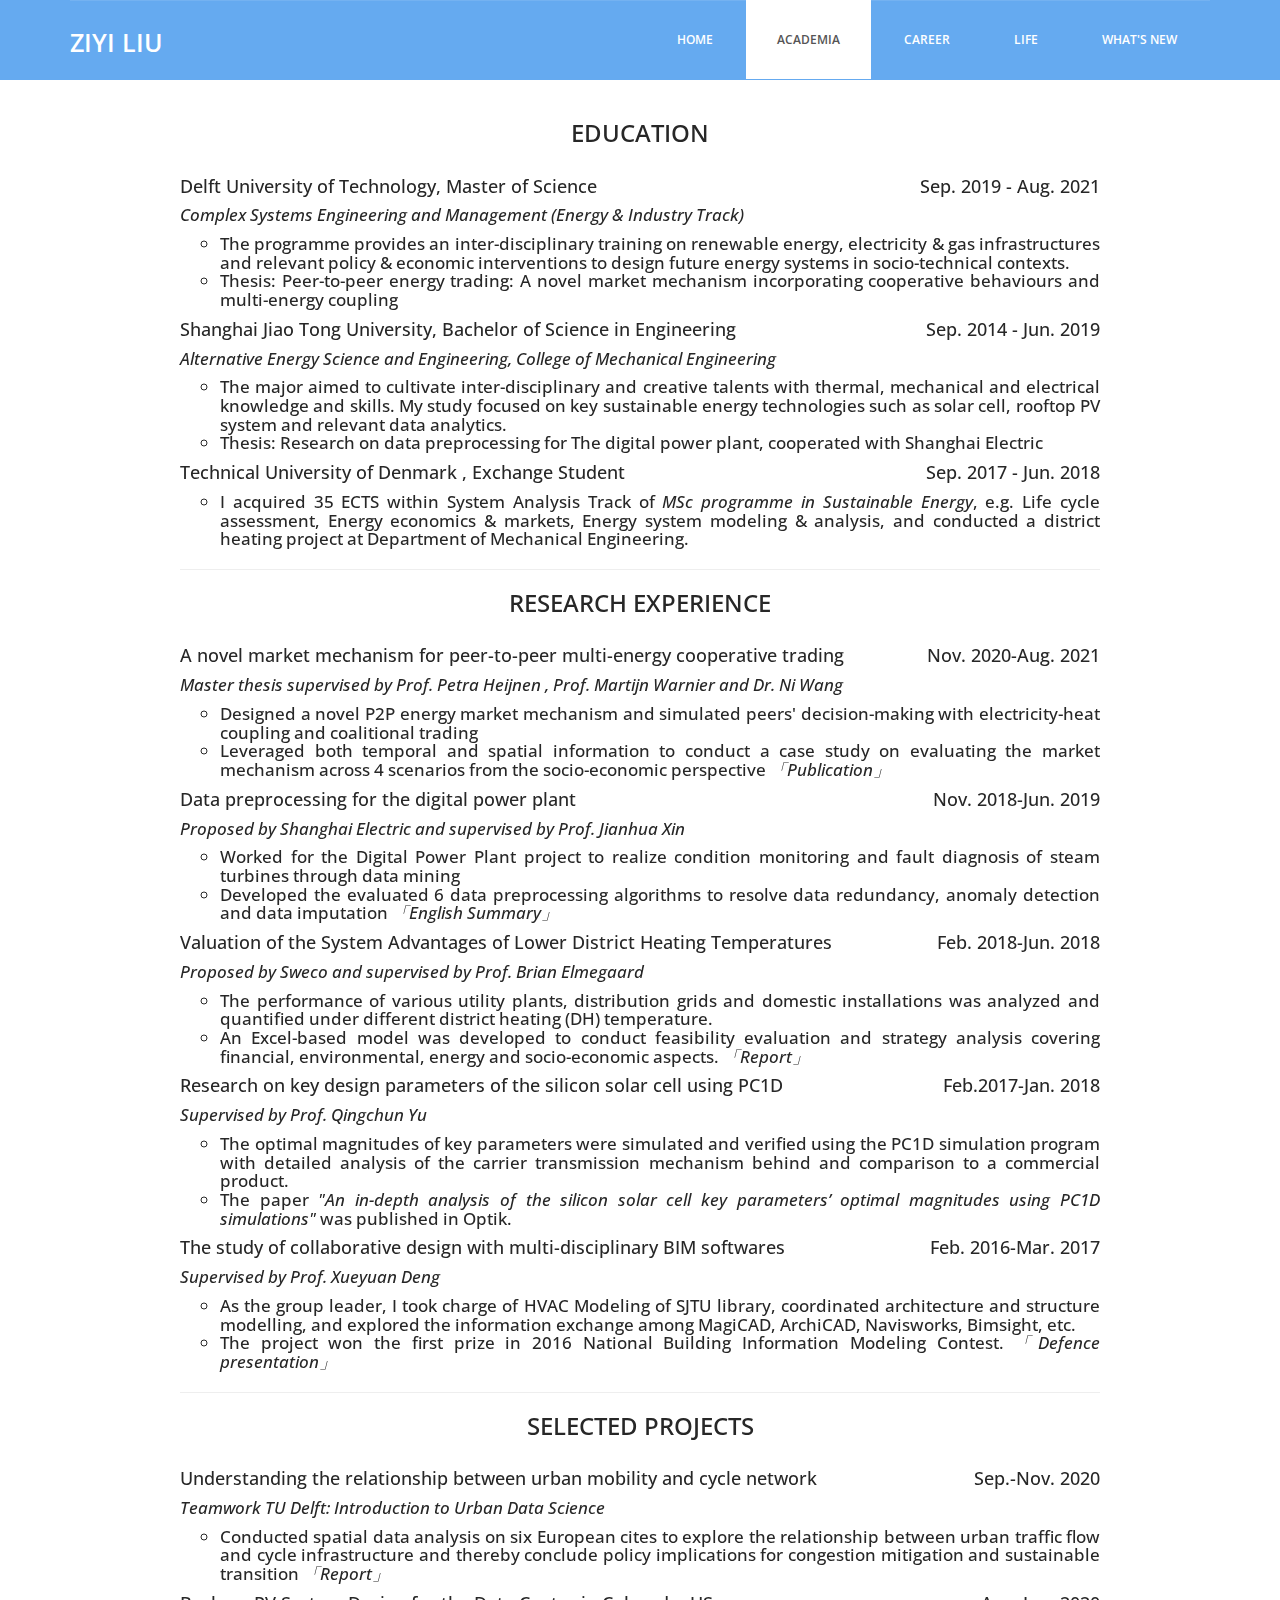
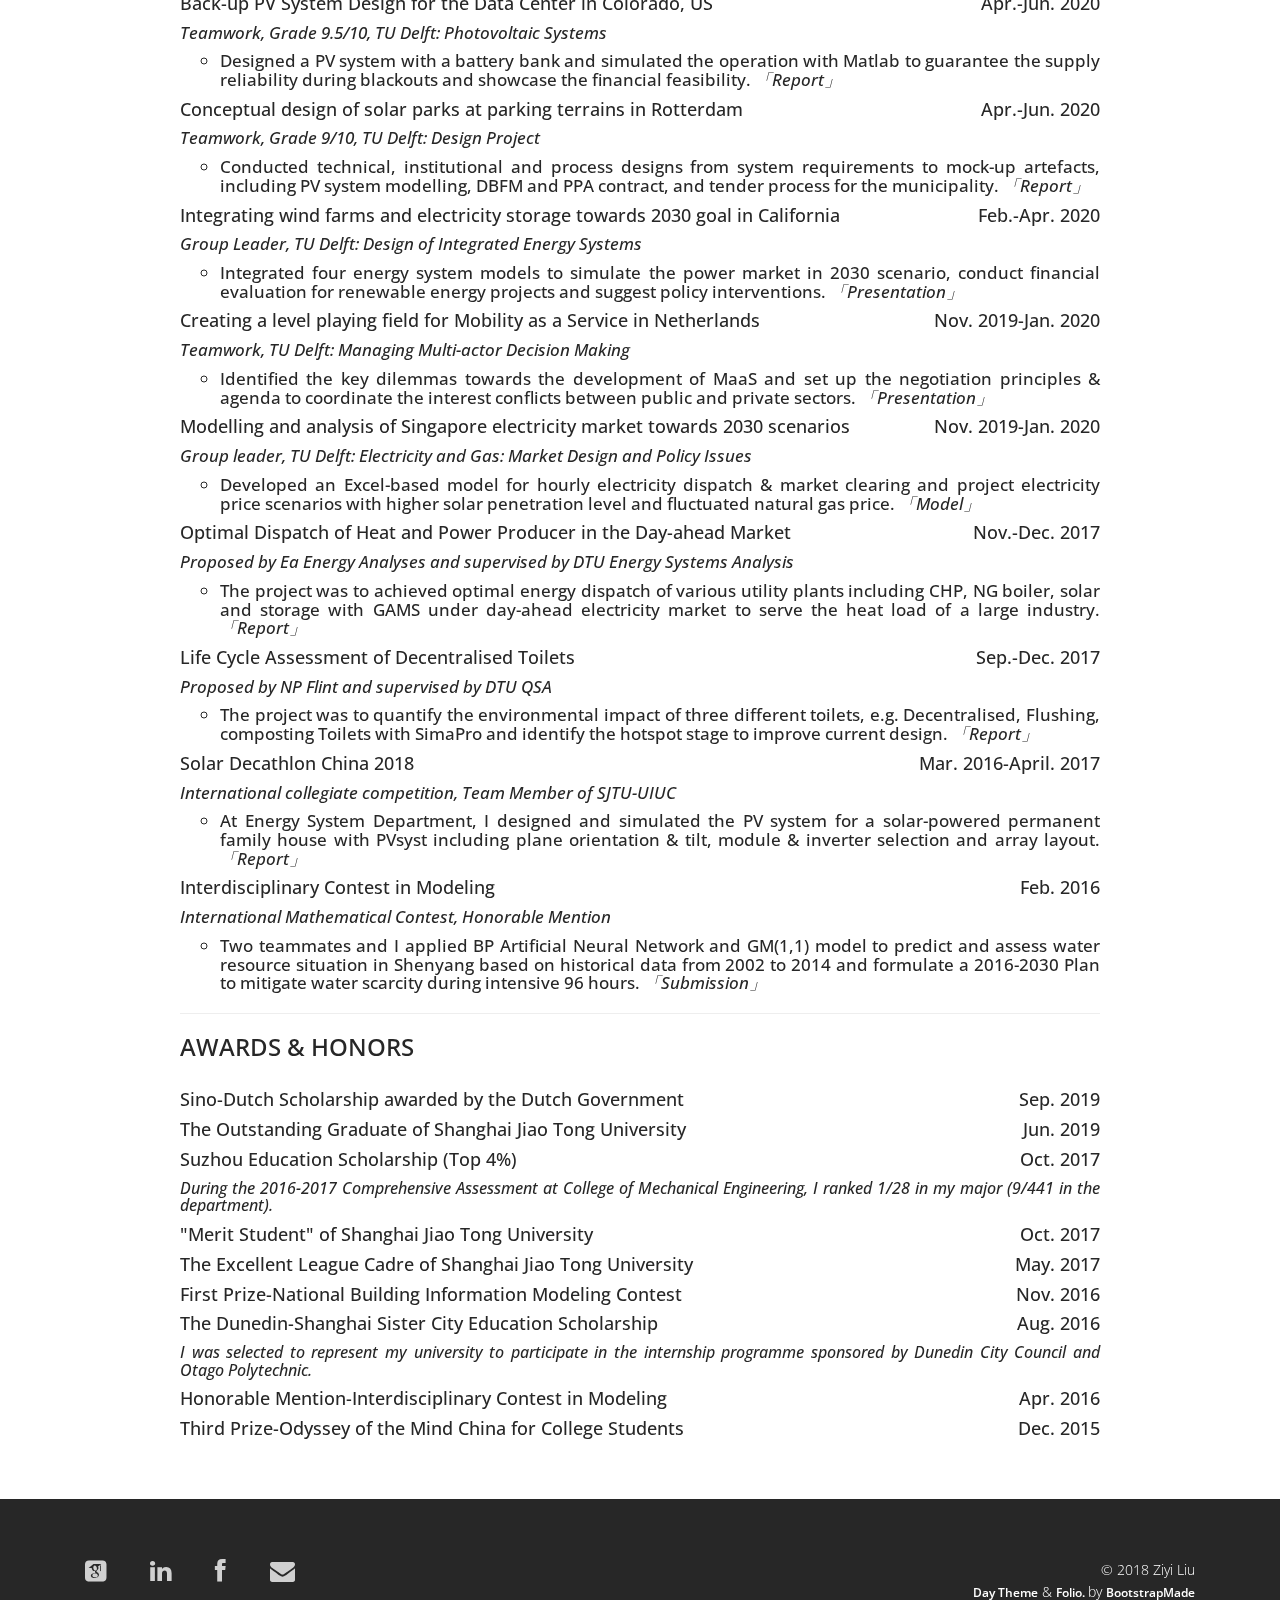
<file: academia.html>
<!DOCTYPE html>
<html lang="en">

<head>
  <meta charset="utf-8">
  <meta http-equiv="X-UA-Compatible" content="IE=edge">
  <meta name="viewport" content="width=device-width, initial-scale=1">
  <!-- The above 3 meta tags *must* come first in the head; any other head content must come *after* these tags -->
  <title>Ziyi Liu - Academia</title>
  
  <!-- Bootstrap -->
  <link href="css/bootstrap.min.css" rel="stylesheet">
  <link rel="stylesheet" href="css/font-awesome.min.css">
  <link rel="stylesheet" href="css/animate.css">
  <link href="css/animate.min.css" rel="stylesheet">
  <link href="css/style.css" rel="stylesheet" />
  <link rel="stylesheet" href="css/academicons.min.css"/>

  <base target="_blank">
  <!-- =======================================================
    Theme Name: Day
    Theme URL: https://bootstrapmade.com/day-multipurpose-html-template-for-free/
    Author: BootstrapMade
    Author URL: https://bootstrapmade.com
  ======================================================= -->
</head>

<body>
  <header id="header">
    <nav class="navbar navbar-default navbar-static-top" role="banner">
      <div class="container">
        <div class="navbar-header">
          <button type="button" class="navbar-toggle" data-toggle="collapse" data-target=".navbar-collapse">
                        <span class="sr-only">Toggle navigation</span>
                        <span class="icon-bar"></span>
                        <span class="icon-bar"></span>
                        <span class="icon-bar"></span>
                    </button>
          <div class="navbar-brand">
            <a href="index.html" target="_self"><h1>Ziyi Liu</h1></a>
          </div>
        </div>
        <div class="navbar-collapse collapse">
          <div class="menu">
            <ul class="nav nav-tabs" role="tablist">
              <li role="presentation"><a href="index.html" target="_self">Home</a></li>
              <li role="presentation"><a href="academia.html" class="active" target="_self">Academia</a></li>
              <li role="presentation"><a href="career.html" target="_self">Career</a></li>
              <li role="presentation"><a href="life.html" target="_self">Life</a></li>
              <li role="presentation"><a href="news.html" target="_self">What's new</a></li>
            </ul>
          </div>
        </div>
      </div>
      <!--/.container-->
    </nav>
    <!--/nav-->
  </header>
  <!--/header-->

    <section id="about-us">
    <div class="container">
      <div class="text-center">
        <div class="col-md-10 col-md-offset-1">
        
        <h2>Education</h2>
        
         <div align="justify">

         <h4><a href="https://www.tudelft.nl/en/"> Delft University of Technology</a>, Master of Science<span style="float:right;"> Sep. 2019 - Aug. 2021</span></h4>
         <h5 style="font-size:17px"><i><a href="https://www.tudelft.nl/en/education/programmes/masters/cosem/msc-complex-systems-engineering-and-management/">Complex Systems Engineering and Management (Energy & Industry Track)</a> </i></h5>
          <h5 style="font-size:17px">  <ul style="list-style-type:circle">
            <li> The programme provides an inter-disciplinary training on renewable energy, electricity & gas infrastructures and relevant policy & economic interventions to design future energy systems in socio-technical contexts.</li>
            <li> Thesis: Peer-to-peer energy trading: A novel market mechanism incorporating cooperative behaviours and multi-energy coupling</li>
          </ul></h5>

         <h4><a href="http://en.sjtu.edu.cn/"> Shanghai Jiao Tong University</a>, Bachelor of Science in Engineering <span style="float:right;"> Sep. 2014 - Jun. 2019</span> </h4>
         <h5 style="font-size:17px"><i><a href="http://me.sjtu.edu.cn/en/">Alternative Energy Science and Engineering, College of Mechanical Engineering</a></i></h5>
          <h5 style="font-size:17px">  <ul style="list-style-type:circle">
            <li>The major aimed to cultivate inter-disciplinary and creative talents with thermal, mechanical and electrical knowledge and skills. My study focused on key sustainable energy technologies such as solar cell, rooftop PV system and relevant data analytics.</li>
            <li> Thesis: Research on data preprocessing for The digital power plant, cooperated with <a href=https://www.shanghai-electric.com/group_en/>Shanghai Electric</a></li>
          </ul></h5>

         <h4><a href="http://www.dtu.dk/english"> Technical University of Denmark </a>, Exchange Student <span style="float:right;"> Sep. 2017 - Jun. 2018</span> </h4>
          <h5 style="font-size:17px">  <ul style="list-style-type:circle">
            <li> I acquired 35 ECTS within System Analysis Track of <i><a href="http://www.dtu.dk/english/education/msc/programmes/sustainable_energy#description"> MSc programme in Sustainable Energy</a></i>, e.g. Life cycle assessment, Energy economics & markets, Energy system modeling & analysis, and conducted a district heating project at Department of Mechanical Engineering. </li>
          </ul></h5>

         </div>
         
        <hr>

        <h2>Research Experience</h2>
          <div align="justify">
          <h4> A novel market mechanism for peer-to-peer multi-energy cooperative trading </i><span style="float:right;">Nov. 2020-Aug. 2021</span></h4>
          <h5 style="font-size:17px"><i> Master thesis supervised by <a href=https://www.tudelft.nl/en/tpm/about-the-faculty/departments/engineering-systems-and-services/people/assistant-professors/drir-pw-petra-heijnen/> Prof. Petra Heijnen </a>, <a href=https://www.tudelft.nl/en/tpm/about-the-faculty/departments/multi-actor-systems/people/professors/profdr-me-martijn-warnier> Prof. Martijn Warnier </a> and  <a href=https://www.tudelft.nl/en/tpm/about-the-faculty/departments/engineering-systems-and-services/people/phd-candidates/n-ni-wang> Dr. Ni Wang </a></i></h5>
          <h5 style="font-size:17px">  <ul style="list-style-type:circle">
            <li> Designed a novel P2P energy market mechanism and simulated peers' decision-making with electricity-heat coupling and coalitional trading </li>
            <li> Leveraged both temporal and spatial information to conduct a case study on evaluating the market mechanism across 4 scenarios from the socio-economic perspective <a href=https://doi.org/10.1016/j.apenergy.2022.118572> <i> 「Publication」</i></a></li>
          </ul></h5>

          <h4> Data preprocessing for the digital power plant </i><span style="float:right;">Nov. 2018-Jun. 2019</span></h4>
          <h5 style="font-size:17px"><i> Proposed by <a href=https://www.shanghai-electric.com/group_en/>Shanghai Electric</a> and supervised by <!-- <a href=http://www.dtu.dk/english/service/phonebook/person?id=2671&tab=1</a> > --> Prof. Jianhua Xin</i></h5>
          <h5 style="font-size:17px">  <ul style="list-style-type:circle">
            <li>Worked for the Digital Power Plant project to realize condition monitoring and fault diagnosis of steam turbines through data mining </li>
            <li>Developed the evaluated 6 data preprocessing algorithms to resolve data redundancy, anomaly detection and data imputation <a href="attachment/English_Summary_Data_Preprocessing.pdf"><i>「English Summary」</i></a></li>
          </ul></h5>

          <h4> Valuation of the System Advantages of Lower District Heating Temperatures </i><span style="float:right;">Feb. 2018-Jun. 2018</span></h4>
          <h5 style="font-size:17px"><i> Proposed by <a href=http://www.sweco.dk/>Sweco</a> and supervised by <a href=http://www.dtu.dk/english/service/phonebook/person?id=2671&tab=1>Prof. Brian Elmegaard </a></i></h5>
          <h5 style="font-size:17px">  <ul style="list-style-type:circle">
            <li>The performance of various utility plants, distribution grids and domestic installations was analyzed and quantified under diﬀerent district heating (DH) temperature.</li>
            <li>An Excel-based model was developed to conduct feasibility evaluation and strategy analysis covering financial, environmental, energy and socio-economic aspects. <a href="attachment/Valuation_of_the_system_advantages_of_lower_district_heating_temperatures.pdf"><i>「Report」</i></a></li>
          </ul></h5>

          <h4>Research on key design parameters of the silicon solar cell using PC1D<span style="float:right;">Feb.2017-Jan. 2018</span></h4>
          <h5 style="font-size:17px"><i> Supervised by <a href=http://me.sjtu.edu.cn/en/FullTimeTeacher/yuqingchun.html>Prof. Qingchun Yu </a></i></h5>
          <h5 style="font-size:17px">  <ul style="list-style-type:circle">
            <li> The optimal magnitudes of key parameters were simulated and verified using the PC1D simulation program with detailed analysis of the carrier transmission mechanism behind and comparison to a commercial product.</li>
            <li> The paper <a href="attachment/An in-depth analysis of the silicon solar cell key parameters’ optimal magnitudes using PC1D simulations.pdf"><i>"An in-depth analysis of the silicon solar cell key parameters’ optimal magnitudes using PC1D simulations"</i></a> was published in <a href=https://doi.org/10.1016/j.ijleo.2018.02.102>Optik.</a></li>
          </ul></h5>

          <h4>The study of collaborative design with multi-disciplinary BIM softwares<span style="float:right;">Feb. 2016-Mar. 2017</span></h4>
          <h5 style="font-size:17px"><i> Supervised by <a href=http://naoce.sjtu.edu.cn/en/teachershow.aspx?info_lb=22&info_id=112&flag=2>Prof. Xueyuan Deng </a></i></h5>
          <h5 style="font-size:17px">  <ul style="list-style-type:circle">
            <li> As the group leader, I took charge of HVAC Modeling of SJTU library, coordinated architecture and structure modelling, and explored the information exchange among MagiCAD, ArchiCAD, Navisworks, Bimsight, etc. </li>
            <li>The project won the first prize in 2016 National Building Information Modeling Contest. <a href="attachment/The study of collaborative design with multi-disciplinary BIM softwares.pdf"><i> 「Defence presentation」</i></a></li>
          </ul></h5>
          </div>
        
        <hr>


        <h2>Selected Projects</h2>
        
           <div align="justify">
          <h4> Understanding the relationship between urban mobility and cycle network </i><span style="float:right;">Sep.-Nov. 2020</span></h4>
          <h5 style="font-size:17px"><i> Teamwork <!-- , Grade 9.5/10, --> <a href=https://studiegids.tudelft.nl/a101_displayCourse.do?course_id=56168>TU Delft: Introduction to Urban Data Science</a></i></h5>
          <h5 style="font-size:17px">  <ul style="list-style-type:circle">
            <li> Conducted spatial data analysis on six European cites to explore the relationship between urban traffic flow and cycle infrastructure and thereby conclude policy implications for congestion mitigation and sustainable transition <a href="attachment/Urban_Mobility_Introduction_to_Urban_Data_Science.pdf"><i>「Report」</i></a></li>
          </ul></h5>

          <div align="justify">
          <h4> Back-up PV System Design for the Data Center in Colorado, US </i><span style="float:right;">Apr.-Jun. 2020</span></h4>
          <h5 style="font-size:17px"><i> Teamwork, Grade 9.5/10, <a href=https://studiegids.tudelft.nl/a101_displayCourse.do?course_id=55342>TU Delft: Photovoltaic Systems</a></i></h5>
          <h5 style="font-size:17px">  <ul style="list-style-type:circle">
            <li>Designed a PV system with a battery bank and simulated the operation with Matlab to guarantee the supply reliability during blackouts and showcase the financial feasibility.  <a href="attachment/PV_Systems_Report.pdf"><i>「Report」</i></a></li>
          </ul></h5>

          <div align="justify">
          <h4> Conceptual design of solar parks at parking terrains in Rotterdam </i><span style="float:right;">Apr.-Jun. 2020</span></h4>
          <h5 style="font-size:17px"><i> Teamwork, Grade 9/10, <a href=https://studiegids.tudelft.nl/a101_displayCourse.do?course_id=54775&_NotifyTextSearch_>TU Delft: Design Project</a></i></h5>
          <h5 style="font-size:17px">  <ul style="list-style-type:circle">
            <li>Conducted technical, institutional and process designs from system requirements to mock-up artefacts, including PV system modelling, DBFM and PPA contract, and tender process for the municipality.  <a href="attachment/Memos_Conceptual_design_of_solar_parks_at_parking_terrains_in_Rotterdam.pdf"><i>「Report」</i></a></li>
          </ul></h5>

          <div align="justify">
          <h4> Integrating wind farms and electricity storage towards 2030 goal in California </i><span style="float:right;">Feb.-Apr. 2020</span></h4>
          <h5 style="font-size:17px"><i> Group Leader, <a href={https://studiegids.tudelft.nl/a101_displayCourse.do?course_id=54781>TU Delft: Design of Integrated Energy Systems</a></i></h5>
          <h5 style="font-size:17px">  <ul style="list-style-type:circle">
            <li>Integrated four energy system models to simulate the power market in 2030 scenario, conduct financial evaluation for renewable energy projects and suggest policy interventions.    <a href="attachment/Integrating wind farms and electricity storage towards 2030 goal in California.pdf"><i>「Presentation」</i></a></li>
          </ul></h5>

          <div align="justify">
          <h4> Creating a level playing field for Mobility as a Service in Netherlands </i><span style="float:right;">Nov. 2019-Jan. 2020</span></h4>
          <h5 style="font-size:17px"><i> Teamwork, <a href={https://studiegids.tudelft.nl/a101_displayCourse.do?course_id=54774>TU Delft: Managing Multi-actor Decision Making</a></i></h5>
          <h5 style="font-size:17px">  <ul style="list-style-type:circle">
            <li>Identified the key dilemmas towards the development of MaaS and set up the negotiation principles & agenda to coordinate the interest conflicts between public and private sectors.   <a href="attachment/A process design towards a level playing field for the development of Mobility as a Service in Netherlands.pdf"><i>「Presentation」</i></a></li>
          </ul></h5>

          <div align="justify">
          <h4> Modelling and analysis of Singapore electricity market towards 2030 scenarios </i><span style="float:right;">Nov. 2019-Jan. 2020</span></h4>
          <h5 style="font-size:17px"><i> Group leader, <a href={https://studiegids.tudelft.nl/a101_displayCourse.do?course_id=54783>TU Delft: Electricity and Gas: Market Design and Policy Issues</a></i></h5>
          <h5 style="font-size:17px">  <ul style="list-style-type:circle">
            <li>Developed an Excel-based model for hourly electricity dispatch & market clearing and project electricity price scenarios with higher solar penetration level and fluctuated natural gas price.  <a href="attachment/Singapore_electricity_market_model.xlsx" download><i>「Model」</i></a></li>
          </ul></h5>

          <h4>Optimal Dispatch of Heat and Power Producer in the Day-ahead Market<span style="float:right;">Nov.-Dec. 2017</span></h4>
          <h5 style="font-size:17px"><i> Proposed by <a href=http://www.ea-energianalyse.dk/uk/>Ea Energy Analyses</a> and supervised by <a href=http://www.sustainability.man.dtu.dk/english/research/energy-systems-analysis>DTU Energy Systems Analysis</a></i></h5>
          <h5 style="font-size:17px">  <ul style="list-style-type:circle">
            <li> The project was to achieved optimal energy dispatch of various utility plants including CHP, NG boiler, solar and storage with GAMS under day-ahead electricity market to serve the heat load of a large industry. <a href="attachment/Optimal Dispatch of Heat and Power Producer in the Day-ahead Market.pdf"><i>「Report」</i></a></li>
          </ul></h5>

          <h4>Life Cycle Assessment of Decentralised Toilets<span style="float:right;">Sep.-Dec. 2017</span></h4>
          <h5 style="font-size:17px"><i> Proposed by <a href=http://npflint.com/NPFLINT_CONSULTANCY/NPFlint_Consultancy.html>NP Flint</a> and supervised by<a href=http://www.sustainability.man.dtu.dk/english/research/quantitative-sustainability-assessment1> DTU QSA</a></i></h5>
          <h5 style="font-size:17px">  <ul style="list-style-type:circle">
            <li> The project was to quantify the environmental impact of three different toilets, e.g. Decentralised, Flushing, composting Toilets with SimaPro and identify the hotspot stage to improve current design. <a href="attachment/Life Cycle Assessment of Decentralised Toilets in comparison with Flushing and Composting Toilets.pdf"><i>「Report」</i></a></li>
          </ul></h5>


          <h4>Solar Decathlon China 2018 <span style="float:right;">Mar. 2016-April. 2017</span></h4>
          <h5 style="font-size:17px"><i> <a href=http://www.sdchina.org.cn/en/about/>International collegiate competition</a>, <a href=http://www.sdchina.org.cn/en/teams/team-sjtuiuc/>Team Member of SJTU-UIUC</a></i></h5>
          <h5 style="font-size:17px">  <ul style="list-style-type:circle">
            <li>At Energy System Department, I designed and simulated the PV system for a solar-powered permanent family house with PVsyst including plane orientation & tilt, module & inverter selection and array layout. <a href="attachment/Photovoltaic System Scheme for 2017 Solar Decathlon China.pdf"><i>「Report」</i></a></li>
          </ul></h5>

         <h4>Interdisciplinary Contest in Modeling<span style="float:right;">Feb. 2016</span></h4>
         <h5 style="font-size:17px"><i><a href=https://www.comap.com/undergraduate/contests/index.html>International Mathematical Contest</a>, Honorable Mention</i></h5>
          <h5 style="font-size:17px">  <ul style="list-style-type:circle">
            <li> Two teammates and I applied BP Artificial Neural Network and GM(1,1) model to predict and assess water resource situation in Shenyang based on historical data from 2002 to 2014 and formulate a 2016-2030 Plan to mitigate water scarcity during intensive 96 hours. <a href="attachment/ICM-E 53433.pdf"><i>「Submission」</i></a></li>
          </ul></h5>
          </div>

        <hr>

        <h2>Awards & Honors</h2>
         
          <div align="justify">
          
          <h4 ><a href="certification/Ziyi Liu-Sino-Dutch Scholarship.pdf">Sino-Dutch Scholarship awarded by the Dutch Government</a><span style="float:right;">Sep. 2019</span></h4>
          <h4 ><a href="certification/Ziyi Liu-Outstanding Graduate.pdf">The Outstanding Graduate of Shanghai Jiao Tong University</a><span style="float:right;">Jun. 2019</span></h4>
          
          <h4 ><a href="certification/Ziyi Liu-Suzhou Education Scholarship.pdf">Suzhou Education Scholarship (Top 4%)</a><span style="float:right;">Oct. 2017</span></h4>
          <i><h5 style="font-size:16px"> During the 2016-2017 Comprehensive Assessment at College of Mechanical Engineering, I ranked 1/28 in my major (9/441 in the department). </h5></i>
          <h4 ><a href="certification/Ziyi Liu-Excellent student.pdf">"Merit Student" of Shanghai Jiao Tong University</a><span style="float:right;">Oct. 2017</span></h4>
          <h4 ><a href="certification/Ziyi Liu-Excellent League Carde.pdf">The Excellent League Cadre of Shanghai Jiao Tong University</a><span style="float:right;">May. 2017</span></h4>
          <h4 ><a href="certification/Ziyi Liu-First Prize-National Building Information Modeling Contest.pdf">First Prize-National Building Information Modeling Contest</a><span style="float:right;">Nov. 2016</span></h4>
          <h4 ><a href="certification/Ziyi Liu-The Dunedin-Shanghai Sister City Education Scholarship.pdf">The Dunedin-Shanghai Sister City Education Scholarship</a><span style="float:right;">Aug. 2016</span></h4>
          <i><h5 style="font-size:16px"> I was selected to represent my university to participate in the internship programme sponsored by Dunedin City Council and Otago Polytechnic. </h5></i>
          <h4 ><a href="certification/Ziyi Liu-Honorable Mention-American Interdisciplinary Contest in Modeling.pdf">Honorable Mention-Interdisciplinary Contest in Modeling</a> <span style="float:right;">Apr. 2016</span></h4>
          <h4 ><a href="certification/Ziyi Liu-Third Prize-Odyssey of the Mind China for College Students.pdf">Third Prize-Odyssey of the Mind China for College Students<span style="float:right;">Dec. 2015</span></h4>
          </div>
         
        </div>  
     </div>   
  </div>
</section>
  


  <div class="sub-footer">
    <div class="container">
      <div class="social-icon">
        <div class="col-md-4">
          <ul class="social-network">
            <li><a href="https://scholar.google.com/citations?user=W2ooZrwAAAAJ&hl=en&oi=sra" class="gscholar tool-tip" title="Google Scholar"><i class="ai ai-google-scholar-square"></i></a></li>
            <li><a href="https://www.linkedin.com/in/liu-ziyi/" class="linkedin tool-tip" title="Linkedin"><i class="fa fa-linkedin"></i></a></li>
            <li><a href="https://www.facebook.com/ziyi.liu.9081" class="fb tool-tip" title="Facebook"><i class="fa fa-facebook"></i></a></li>
            <li><a href="mailto:ziyi_liu@hotmail.com" class="email tool-tip" title="Email"><i class="fa fa-envelope"></i></a></li>
          </ul>
        </div>
      </div>

      <div class="col-md-4 col-md-offset-4">
        <div class="copyright">
          &copy; 2018 Ziyi Liu
          <div class="credits">
            <!--
              All the links in the footer should remain intact.
              You can delete the links only if you purchased the pro version.
              Licensing information: https://bootstrapmade.com/license/
              Purchase the pro version with working PHP/AJAX contact form: https://bootstrapmade.com/buy/?theme=Day
            -->
           <a href="https://bootstrapmade.com/day-multipurpose-html-template-for-free/"> Day Theme</a> & <a href="https://bootstrapmade.com/folio-bootstrap-portfolio-template/"> Folio. </a> by <a href="https://bootstrapmade.com/"> BootstrapMade </a>
          </div>
        </div>
      </div>
    </div>
  </div>

  <!-- jQuery (necessary for Bootstrap's JavaScript plugins) -->
  <script src="js/jquery.js"></script>
  <!-- Include all compiled plugins (below), or include individual files as needed -->
  <script src="js/bootstrap.min.js"></script>
  <script src="js/wow.min.js"></script>
  <script>
    wow = new WOW({}).init();
  </script>

</body>

</html>
</file>
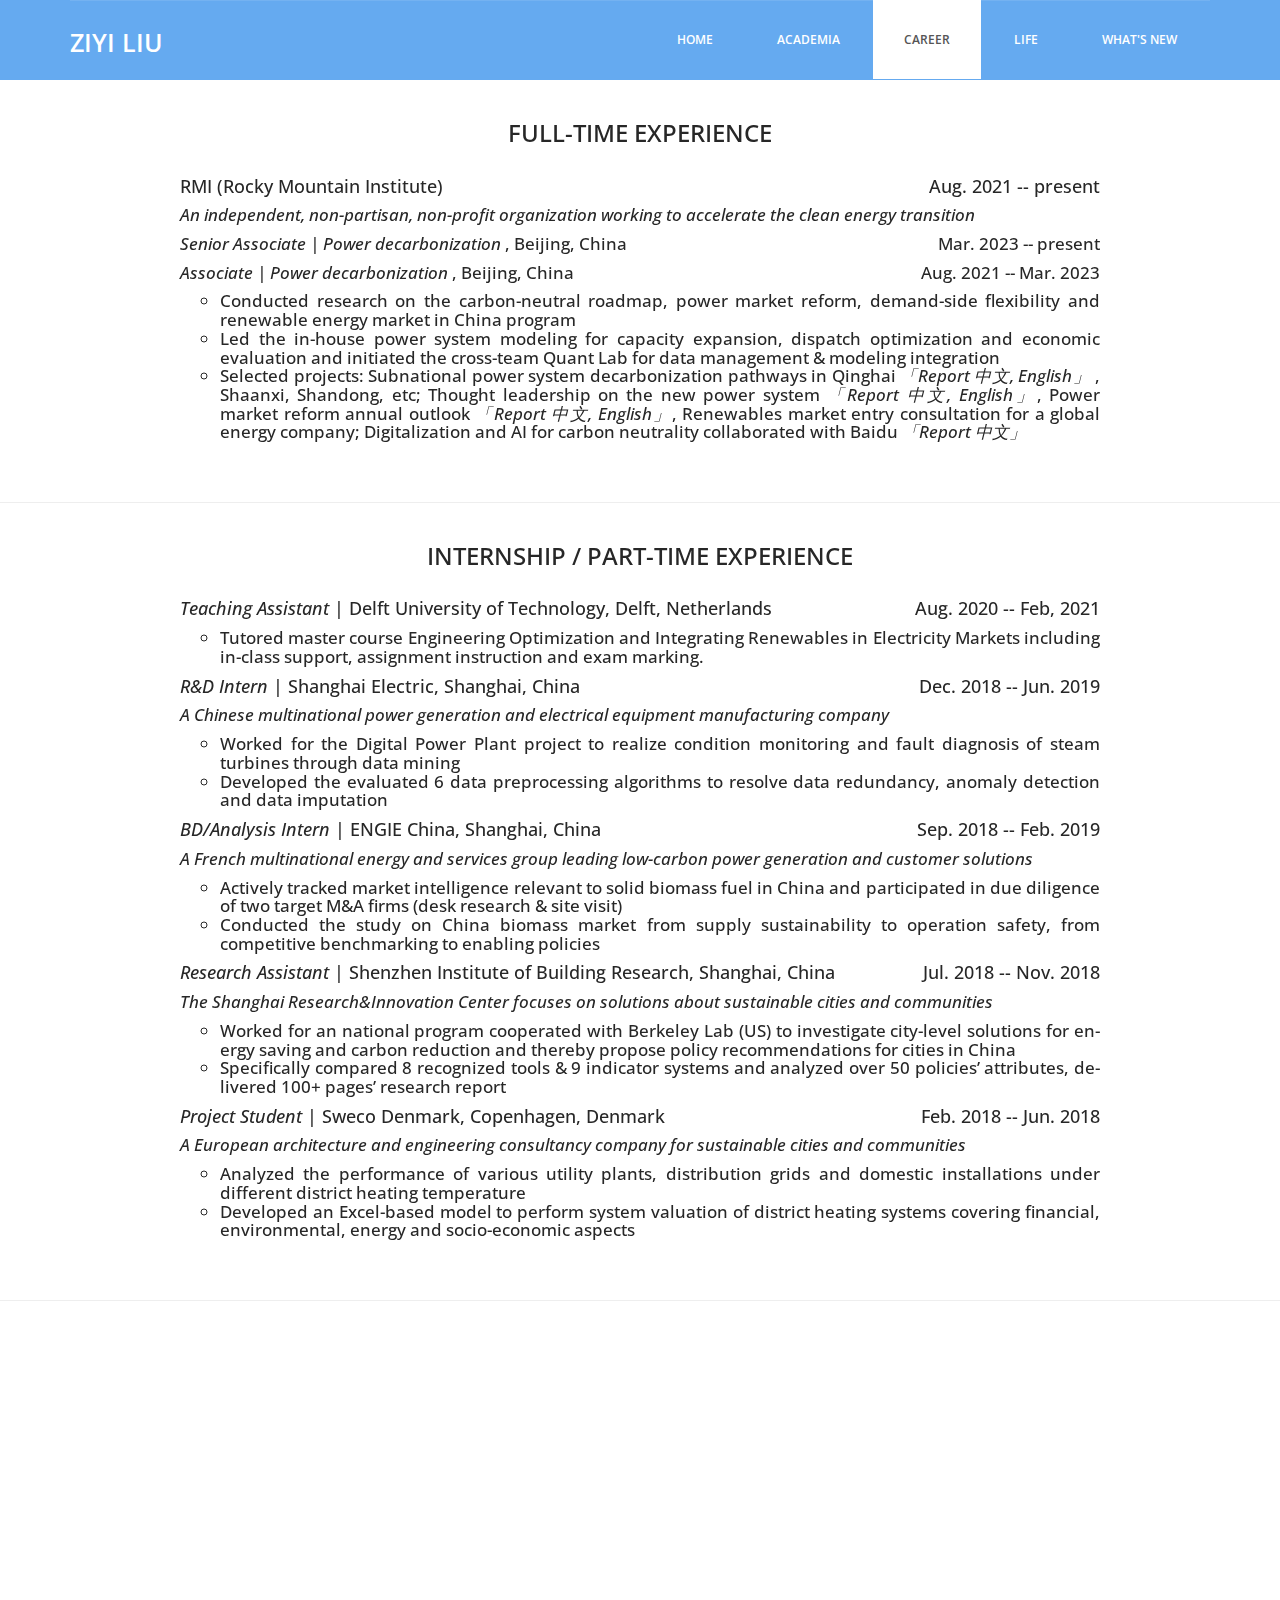
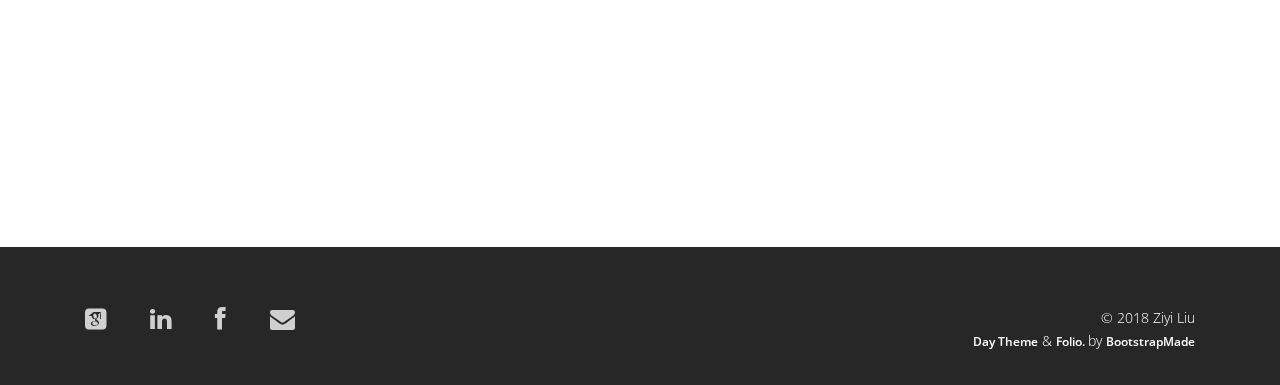
<file: career.html>
<!DOCTYPE html>
<html lang="en">

<head>
  <meta charset="utf-8">
  <meta http-equiv="X-UA-Compatible" content="IE=edge">
  <meta name="viewport" content="width=device-width, initial-scale=1">
  <!-- The above 3 meta tags *must* come first in the head; any other head content must come *after* these tags -->
  <title>Ziyi Liu - Career</title>

  <!-- Bootstrap -->
  <link href="css/bootstrap.min.css" rel="stylesheet">
  <link rel="stylesheet" href="css/font-awesome.min.css">
  <link rel="stylesheet" href="css/animate.css">
  <link href="css/animate.min.css" rel="stylesheet">
  <link href="css/style.css" rel="stylesheet" />
  <link rel="stylesheet" href="css/academicons.min.css"/>

  <base target="_blank">
  <!-- =======================================================
    Theme Name: Day
    Theme URL: https://bootstrapmade.com/day-multipurpose-html-template-for-free/
    Author: BootstrapMade
    Author URL: https://bootstrapmade.com
  ======================================================= -->
</head>

<body>
  <header id="header">
    <nav class="navbar navbar-default navbar-static-top" role="banner">
      <div class="container">
        <div class="navbar-header">
          <button type="button" class="navbar-toggle" data-toggle="collapse" data-target=".navbar-collapse">
                        <span class="sr-only">Toggle navigation</span>
                        <span class="icon-bar"></span>
                        <span class="icon-bar"></span>
                        <span class="icon-bar"></span>
                    </button>
          <div class="navbar-brand">
            <a href="index.html" target="_self"><h1>Ziyi Liu</h1></a>
          </div>
        </div>
        <div class="navbar-collapse collapse">
          <div class="menu">
            <ul class="nav nav-tabs" role="tablist">
              <li role="presentation"><a href="index.html" target="_self">Home</a></li>
              <li role="presentation"><a href="academia.html" target="_self">Academia</a></li>
              <li role="presentation"><a href="career.html" class="active" target="_self">Career</a></li>
              <li role="presentation"><a href="life.html" target="_self">Life</a></li>
              <li role="presentation"><a href="news.html" target="_self">What's new</a></li>
            </ul>
          </div>
        </div>
      </div>
      <!--/.container-->
    </nav>
    <!--/nav-->
  </header>
  <!--/header-->

<section id="about-us">
    <div class="container">
      <div class="text-center">
        <div class="col-md-10 col-md-offset-1">
          <h2> Full-time Experience</h2>
          <div align="justify">

          <h4><a href="https://rmi.org/"> RMI (Rocky Mountain Institute)</a><span style="float:right;"> Aug. 2021 -- present</span></h4>
          <h5 style="font-size:17px"><i> An independent, non-partisan, non-profit organization working to accelerate the clean energy transition </i></h5>
          <!-- RMI is providing the technical and economic pathways for China to peak carbon emissions by 2030 and reach a zero-carbon economy by 2050. -->

          <h5 style="font-size:17px"><i>Senior Associate | Power decarbonization </i>, Beijing, China <span style="float:right;">  Mar. 2023 -- present</span></h5>
          <h5 style="font-size:17px"><i>Associate | Power decarbonization </i>, Beijing, China <span style="float:right;">  Aug. 2021 -- Mar. 2023</span></h5>
          
          <h5 style="font-size:17px"> <ul style="list-style-type:circle">
          <li> Conducted research on the carbon-neutral roadmap, power market reform, demand-side flexibility and renewable energy market in China program </li>
          <li> Led the in-house power system modeling for capacity expansion, dispatch optimization and economic evaluation and initiated the cross-team Quant Lab for data management & modeling integration </li>
          <li> Selected projects: Subnational power system decarbonization pathways in 
            Qinghai <i>「Report <a href=https://rmi.org.cn/insights/%e8%a5%bf%e5%8c%97%e5%9c%b0%e5%8c%ba%e7%94%b5%e5%8a%9b%e7%b3%bb%e7%bb%9f%e4%bd%8e%e7%a2%b3%e8%bd%ac%e5%9e%8b%e6%8e%a2%e7%b4%a2-%e6%89%93%e9%80%a0%e9%9b%b6%e7%a2%b3%e7%94%b5%e5%8a%9b/> 中文</a>, <a href=https://rmi.org/insight/northwestern-china-power-system-decarbonization/> English」</a> </i>, 
            Shaanxi, Shandong, etc; Thought leadership on the new power system <i>「Report <a href=https://rmi.org.cn/insights/new_power_system_report/> 中文</a>, <a href=https://rmi.org/insight/exploring-chinas-pathway-to-a-new-power-system/> English」</a></i>, 
            Power market reform annual outlook <i> <a href= https://rmi.org.cn/insights/2023powermarketreviewandoutlook/>「Report 中文</a>, <a href=https://rmi.org/insight/2023-china-power-outlook-key-trends-for-power-market-players/> English」</a></i>,
            Renewables market entry consultation for a global energy company; 
            Digitalization and AI for carbon neutrality collaborated with Baidu <i> <a href= https://rmi.org.cn/insights/%e6%95%b0%e6%99%ba%e7%a2%b3%e4%b8%ad%e5%92%8c%e7%99%bd%e7%9a%ae%e4%b9%a6/>「Report 中文」</a></i></li>
          </ul></h5>                          
          </div>
        </div>
      </div>  
     </div>   
  </div>
</section>
<hr>

<section id="about-us">
    <div class="container">
      <div class="text-center">
        <div class="col-md-10 col-md-offset-1">
        
        <h2>Internship / Part-time Experience </h2>       
          <div align="justify">

          <h4><i>Teaching Assistant</i> | <a href="https://www.tudelft.nl/en/"> Delft University of Technology</a>, Delft, Netherlands <span style="float:right;"> Aug. 2020 -- Feb, 2021</span></h4>
          <h5 style="font-size:17px"> <ul style="list-style-type:circle">
          <li> Tutored master course <a href="https://studiegids.tudelft.nl/a101_displayCourse.do?course_id=54780"> Engineering Optimization and Integrating Renewables in Electricity Markets </a> including in-class support, assignment instruction and exam marking. </li>
          </ul></h5>
          <!--        <h5 style="font-size:17px"><i> A public tertiary education institute offering career-focused education and training </a></i></h5> -->

          <h4><i>R&D Intern</i> | <a href="https://www.shanghai-electric.com/group_en/"> Shanghai Electric</a>, Shanghai, China <span style="float:right;"> Dec. 2018 -- Jun. 2019</span></h4>
          <h5 style="font-size:17px"><i> A Chinese multinational power generation and electrical equipment manufacturing company</a></i></h5>
          <h5 style="font-size:17px"> <ul style="list-style-type:circle">
          <li>Worked for the Digital Power Plant project to realize condition monitoring and fault diagnosis of steam turbines through data mining</li>
          <li>Developed the evaluated 6 data preprocessing algorithms to resolve data redundancy, anomaly detection and data imputation</li>
          </ul></h5>

          <h4><i>BD/Analysis Intern</i> | <a href="http://www.engie.cn/en/"> ENGIE China</a>, Shanghai, China <span style="float:right;"> Sep. 2018 -- Feb. 2019</span></h4>
          <h5 style="font-size:17px"><i> A French multinational energy and services group leading low-carbon power generation and customer solutions </a></i></h5>
          <h5 style="font-size:17px"> <ul style="list-style-type:circle">
          <li> Actively tracked market intelligence relevant to solid biomass fuel in China and participated in due diligence of two target M&A firms (desk research & site visit)</li>
          <li>Conducted the study on China biomass market from supply sustainability to operation safety, from competitive benchmarking to enabling policies</li>
          </ul></h5>

          <h4><i>Research Assistant</i> | <a href="https://www.szibr.com/en/"> Shenzhen Institute of Building Research</a>, Shanghai, China <span style="float:right;"> Jul. 2018 -- Nov. 2018</span></h4>
          <h5 style="font-size:17px"><i> The Shanghai Research&Innovation Center focuses on solutions about sustainable cities and communities</a></i></h5>
          <h5 style="font-size:17px"><ul style="list-style-type:circle">
          <li>Worked for an national program cooperated with Berkeley Lab (US) to investigate city-level solutions for en-ergy saving and carbon reduction and thereby propose policy recommendations for cities in China</li>
          <li>Specifically compared 8 recognized tools & 9 indicator systems and analyzed over 50 policies’ attributes, de-livered 100+ pages’ research report</li>
          </ul></h5>
         
          <h4><i>Project Student</i> | <a href="https://www.sweco.dk/en"> Sweco Denmark</a>, Copenhagen, Denmark <span style="float:right;"> Feb. 2018 -- Jun. 2018</span></h4>
          <h5 style="font-size:17px"><i> A European architecture and engineering consultancy company for sustainable cities and communities</a></i></h5>
          <h5 style="font-size:17px"><ul style="list-style-type:circle">
          <li>Analyzed the performance of various utility plants, distribution grids and domestic installations under different district heating temperature</li>
          <li> Developed an Excel-based model to perform system valuation of district heating systems covering financial, environmental, energy and socio-economic aspects</li>
          </ul></h5>
<!--          <h4><i>Student Assistant</i> | <a href="https://www.op.ac.nz/"> Otago Polytechnic</a>, Otago & Southland, New Zealand <span style="float:right;"> Aug. 2016</span></h4>
         <h5 style="font-size:17px"><i> A public tertiary education institute offering career-focused education and training </a></i></h5>
         
        <h5 style="font-size:17px"><ul style="list-style-type:circle">
         <li>Represented Shanghai Jiao Tong University to participate in the The Dunedin-Shanghai Sister City EducationScholarship Programme sponsored by Dunedin City Council</li>
         <li>Optimized economic benefits of PV panels in new-built Auckland campus with Excel through different products and layouts and  discussed the energy status and outlook in the Otago region</li>
          </ul></h5> -->
                 
          </div>
        </div>
      </div>  
     </div>   
  </div>
</section>
<hr>
<section id="about-us">
    <div class="container">
      <div class="text-center wow fadeInDown">
        <h2>Skills</h2>
        <h4>Professional in energy system analysis and sustainable energy solutions.</span></h4>
      </div>
      <div class="skill-wrap clearfix">
        <div class="row">
          <div class="col-sm-3">
            <div class="sinlge-skill wow fadeInDown" data-wow-duration="1000ms" data-wow-delay="300ms">
              <div class="red-skill">
                <h4 style="color:white"><i>Data Analysis</i></h4>
              </div>
            </div>
          </div>

          <div class="col-sm-3">
            <div class="sinlge-skill wow fadeInDown" data-wow-duration="1000ms" data-wow-delay="600ms">
              <div class="green-skill">
                <h4 style="color:white"><i>Energy System Modeling</i></h4>
              </div>
            </div>
          </div>

          <div class="col-sm-3">
            <div class="sinlge-skill wow fadeInDown" data-wow-duration="1000ms" data-wow-delay="900ms">
              <div class="yellow-skill">
                <h4 style="color:white"><i>Electricity market</i></h4>
              </div>
            </div>
          </div>

          <div class="col-sm-3">
            <div class="sinlge-skill wow fadeInDown" data-wow-duration="1000ms" data-wow-delay="1200ms">
              <div class="blue-skill">
                <h4 style="color:white"><i>Socio-economic evaluation</i></h4>
              </div>
            </div>
          </div>
        </div>
      </div>

<!--         <div class="row">
          <div class="col-sm-3">
            <div class="sinlge-skill wow fadeInDown" data-wow-duration="1000ms" data-wow-delay="600ms">
              <div class="green-skill">
                <h4 style="color:white"><i>Energy System Modeling</i></h4>
              </div>
            </div>
          </div>

          <div class="col-sm-3">
            <div class="sinlge-skill wow fadeInDown" data-wow-duration="1000ms" data-wow-delay="900ms">
              <div class="yellow-skill">
                <h4 style="color:white"><i>Socio-economic evaluation</i></h4>
              </div>
            </div>
          </div>

          <div class="col-sm-3">
            <div class="sinlge-skill wow fadeInDown" data-wow-duration="1000ms" data-wow-delay="1200ms">
              <div class="blue-skill">
                <h4 style="color:white"><i>Sustainable transition</i></h4>
              </div>
            </div>
          </div>

            <div class="col-sm-3">
            <div class="sinlge-skill wow fadeInDown" data-wow-duration="1000ms" data-wow-delay="300ms">
              <div class="red-skill">
                <h4 style="color:white"><i>Data Analysis</i></h4>
              </div>
            </div>
          </div>
        </div>
 -->
    </div>
  </section>

  <div class="sub-footer">
    <div class="container">
      <div class="social-icon">
        <div class="col-md-4">
          <ul class="social-network">
            <li><a href="https://scholar.google.com/citations?user=W2ooZrwAAAAJ&hl=en&oi=sra" class="gscholar tool-tip" title="Google Scholar"><i class="ai ai-google-scholar-square"></i></a></li>
            <li><a href="https://www.linkedin.com/in/liu-ziyi/" class="linkedin tool-tip" title="Linkedin"><i class="fa fa-linkedin"></i></a></li>
            <li><a href="https://www.facebook.com/ziyi.liu.9081" class="fb tool-tip" title="Facebook"><i class="fa fa-facebook"></i></a></li>
            <li><a href="mailto:ziyi_liu@hotmail.com" class="email tool-tip" title="Email"><i class="fa fa-envelope"></i></a></li>
          </ul>
        </div>
      </div>

      <div class="col-md-4 col-md-offset-4">
        <div class="copyright">
          
            &copy; 2018 Ziyi Liu
          <div class="credits">
            <!--
              All the links in the footer should remain intact.
              You can delete the links only if you purchased the pro version.
              Licensing information: https://bootstrapmade.com/license/
              Purchase the pro version with working PHP/AJAX contact form: https://bootstrapmade.com/buy/?theme=Day
            -->
           <a href="https://bootstrapmade.com/day-multipurpose-html-template-for-free/"> Day Theme</a> & <a href="https://bootstrapmade.com/folio-bootstrap-portfolio-template/"> Folio. </a> by <a href="https://bootstrapmade.com/"> BootstrapMade </a>
          </div>
        </div>
      </div>
    </div>
  </div>

  <!-- jQuery (necessary for Bootstrap's JavaScript plugins) -->
  <script src="js/jquery.js"></script>
  <!-- Include all compiled plugins (below), or include individual files as needed -->
  <script src="js/bootstrap.min.js"></script>
  <script src="js/wow.min.js"></script>
  <script>
    wow = new WOW({}).init();
  </script>

</body>

</html>
</file>
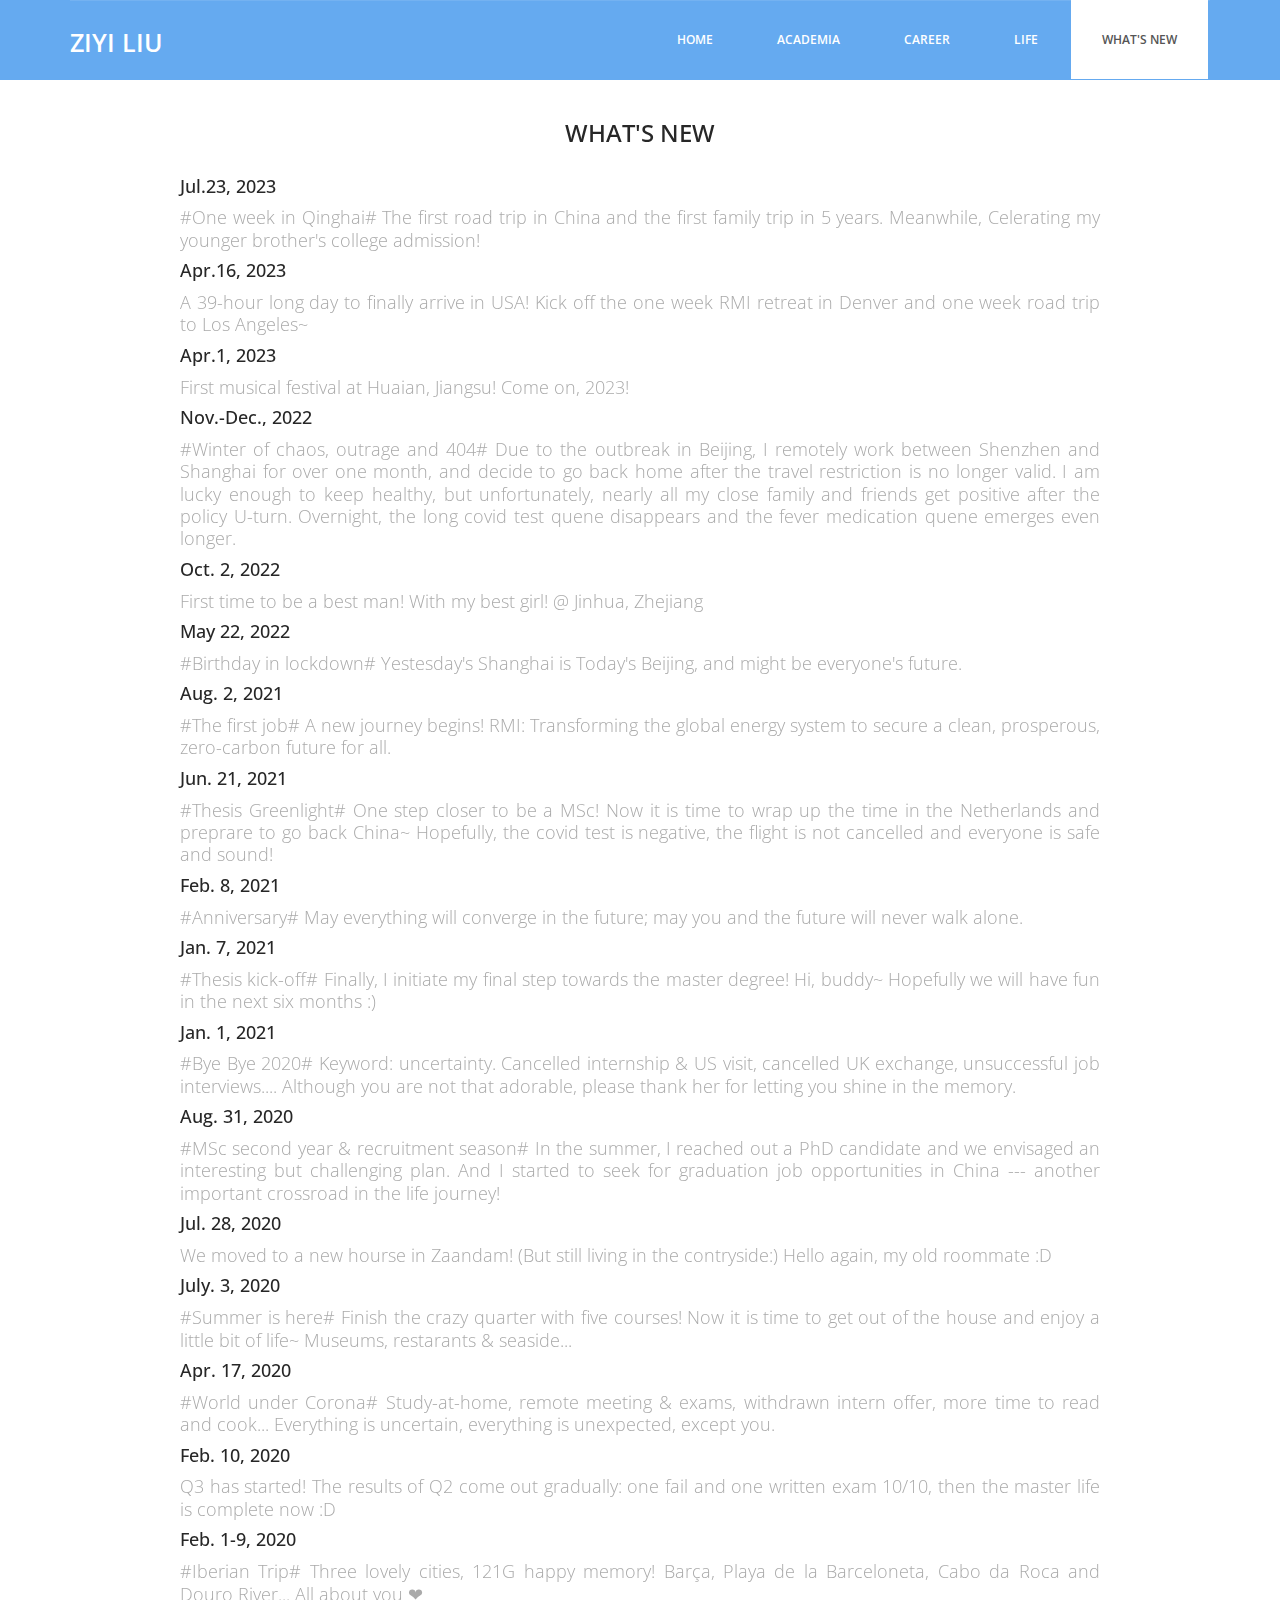
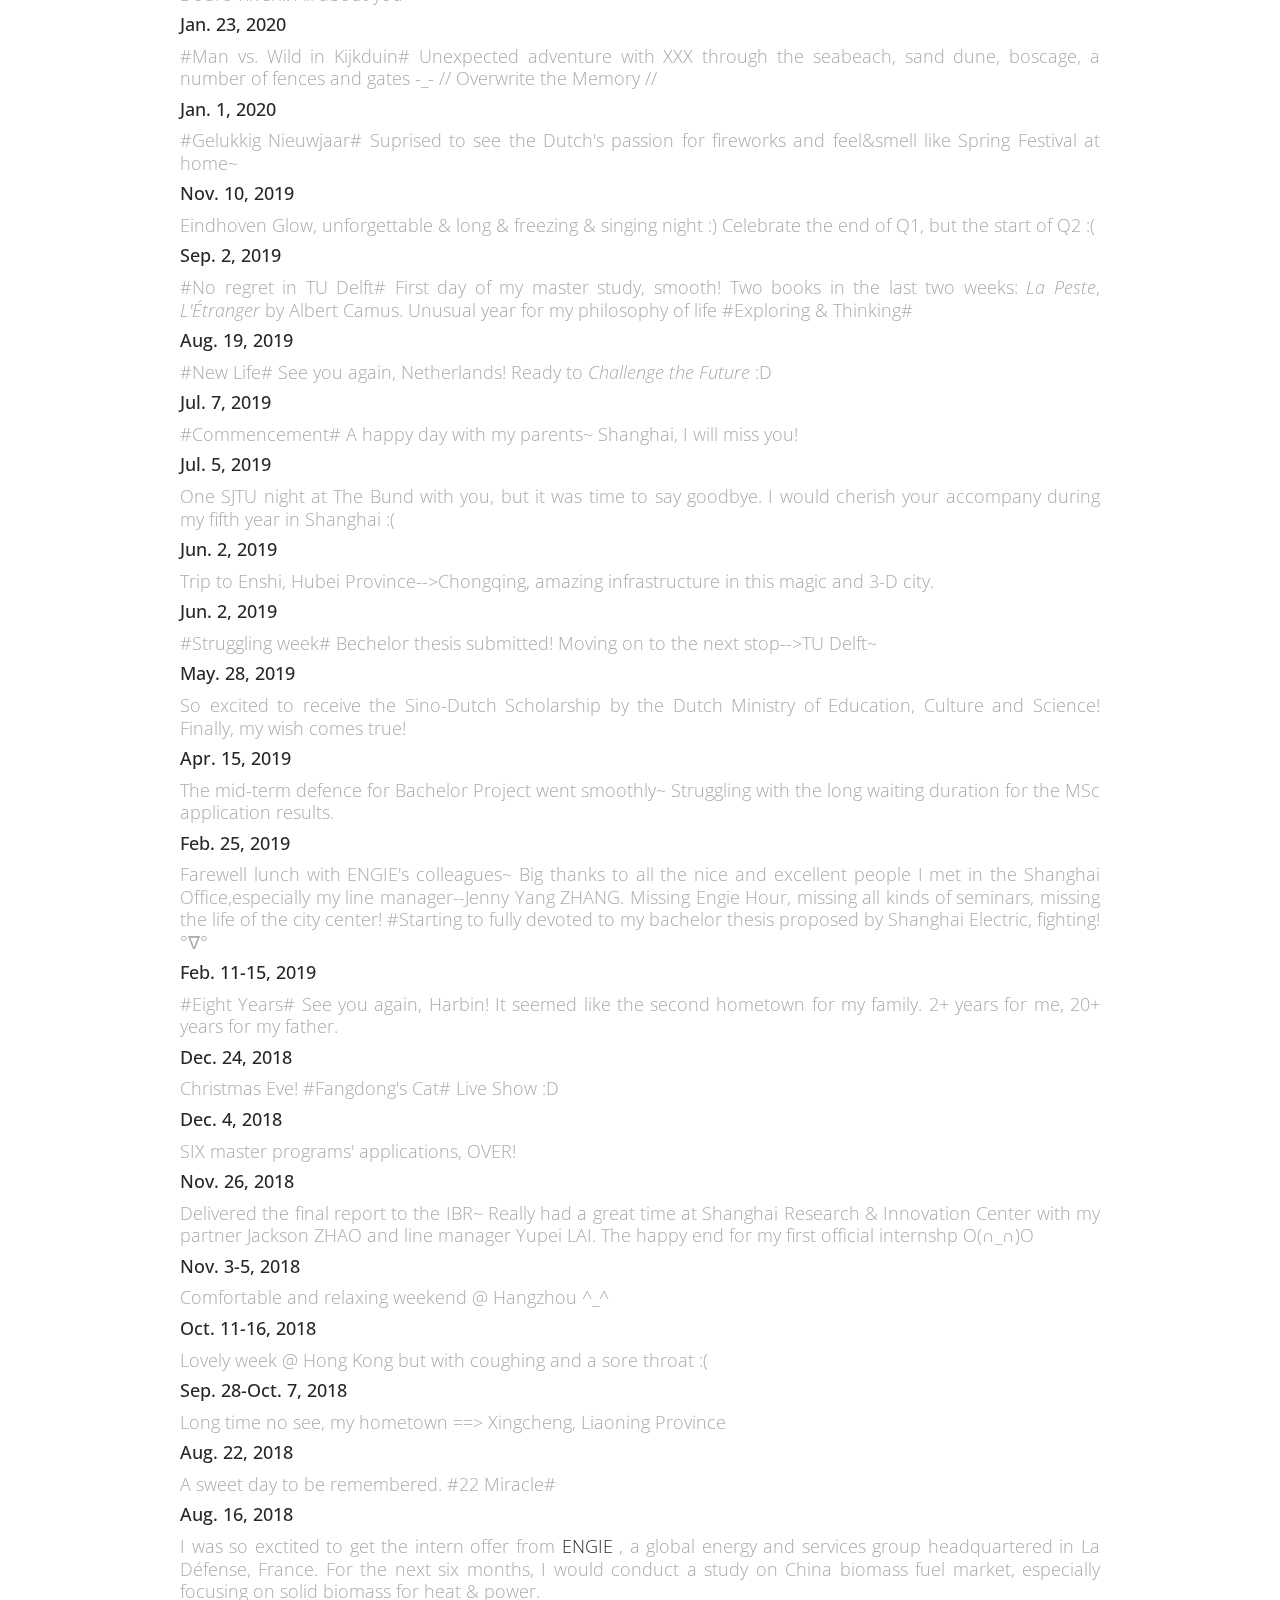
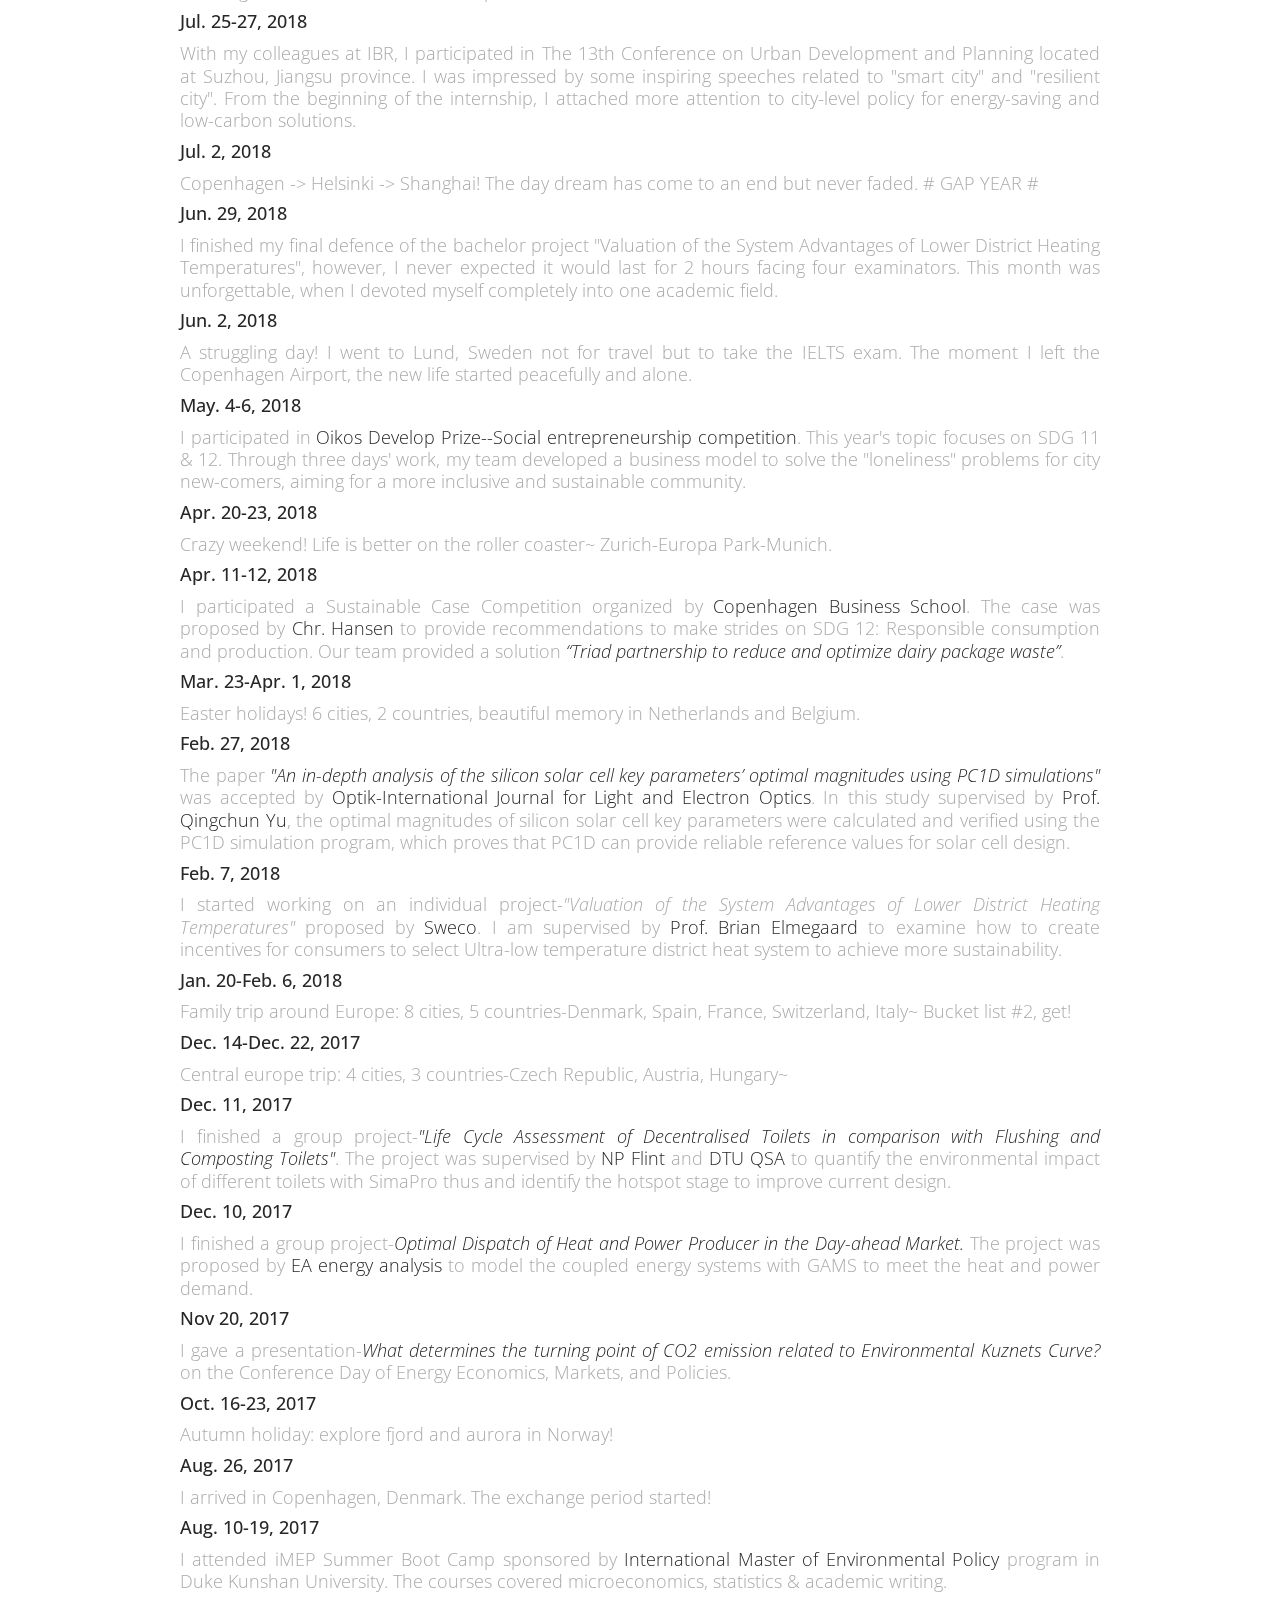
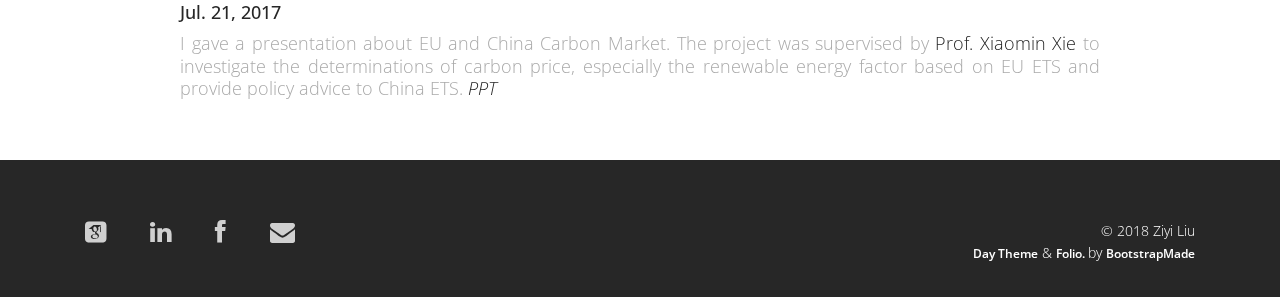
<file: news.html>
<!DOCTYPE html>
<html lang="en">

<head>
  <meta charset="utf-8">
  <meta http-equiv="X-UA-Compatible" content="IE=edge">
  <meta name="viewport" content="width=device-width, initial-scale=1">
  <!-- The above 3 meta tags *must* come first in the head; any other head content must come *after* these tags -->
  <title>Ziyi Liu - What's new</title>

  <!-- Bootstrap -->
  <link href="css/bootstrap.min.css" rel="stylesheet">
  <link rel="stylesheet" href="css/font-awesome.min.css">
  <link rel="stylesheet" href="css/animate.css">
  <link href="css/animate.min.css" rel="stylesheet">
  <link href="css/style.css" rel="stylesheet" />
  <link rel="stylesheet" href="css/academicons.min.css"/>

  <base target="_blank">
  <!-- =======================================================
    Theme Name: Day
    Theme URL: https://bootstrapmade.com/day-multipurpose-html-template-for-free/
    Author: BootstrapMade
    Author URL: https://bootstrapmade.com
  ======================================================= -->
</head>

<body>

  <header id="header">
    <nav class="navbar navbar-default navbar-static-top" role="banner">
      <div class="container">
        <div class="navbar-header">
          <button type="button" class="navbar-toggle" data-toggle="collapse" data-target=".navbar-collapse">
                        <span class="sr-only">Toggle navigation</span>
                        <span class="icon-bar"></span>
                        <span class="icon-bar"></span>
                        <span class="icon-bar"></span>
                    </button>
          <div class="navbar-brand">
            <a href="index.html" target="_self"><h1>Ziyi Liu</h1></a>
          </div>
        </div>
        <div class="navbar-collapse collapse">
          <div class="menu">
            <ul class="nav nav-tabs" role="tablist">
             <li role="presentation"><a href="index.html" target="_self">Home</a></li>
              <li role="presentation"><a href="academia.html" target="_self">Academia</a></li>
              <li role="presentation"><a href="career.html" target="_self">Career</a></li>
              <li role="presentation"><a href="life.html" target="_self">Life</a></li>
              <li role="presentation"><a href="news.html" class="active" target="_self">What's new</a></li>
            </ul>
          </div>
        </div>
      </div>
      <!--/.container-->
    </nav>
    <!--/nav-->
  </header>
  <!--/header-->

  <section id="about-us">
    <div class="container">
      <div class="text-center">
        <div class="col-md-10 col-md-offset-1">
        
        <h2>What's new</h2>
        
         <div class="text-left">
          
          <!---        ---> 
          <h4>Jul.23, 2023</h4>
          <p style="font-size:18px" align="justify" > #One week in Qinghai# The first road trip in China and the first family trip in 5 years. Meanwhile, Celerating my younger brother's college admission! </p>

          <h4>Apr.16, 2023</h4>
          <p style="font-size:18px" align="justify" > A 39-hour long day to finally arrive in USA! Kick off the one week RMI retreat in Denver and one week road trip to Los Angeles~ </p>

          <h4>Apr.1, 2023</h4>
          <p style="font-size:18px" align="justify" > First musical festival at Huaian, Jiangsu! Come on, 2023!</p>

          <h4>Nov.-Dec., 2022</h4>
          <p style="font-size:18px" align="justify" > #Winter of chaos, outrage and 404# Due to the outbreak in Beijing, I remotely work between Shenzhen and Shanghai for over one month, and decide to go back home after the travel restriction is no longer valid. I am lucky enough to keep healthy, but unfortunately, nearly all my close family and friends get positive after the policy U-turn. Overnight, the long covid test quene disappears and the fever medication quene emerges even longer.</p>
          
          <h4>Oct. 2, 2022</h4>
          <p style="font-size:18px" align="justify" > First time to be a best man! With my best girl! @ Jinhua, Zhejiang </p>
          
          <h4>May 22, 2022</h4>
          <p style="font-size:18px" align="justify" > #Birthday in lockdown# Yestesday's Shanghai is Today's Beijing, and might be everyone's future. </p>
           
          <h4>Aug. 2, 2021</h4>
          <p style="font-size:18px" align="justify" > #The first job# A new journey begins! RMI: Transforming the global energy system to secure a clean, prosperous, zero-carbon future for all. </p>

          <h4>Jun. 21, 2021</h4>
          <p style="font-size:18px" align="justify" > #Thesis Greenlight# One step closer to be a MSc! Now it is time to wrap up the time in the Netherlands and preprare to go back China~ Hopefully, the covid test is negative, the flight is not cancelled and everyone is safe and sound! </p>

          <h4>Feb. 8, 2021</h4> 
          <p style="font-size:18px" align="justify" >#Anniversary# May everything will converge in the future; may you and the future will never walk alone.</p>

          <h4>Jan. 7, 2021</h4>
          <p style="font-size:18px" align="justify" > #Thesis kick-off# Finally, I initiate my final step towards the master degree! Hi, buddy~ Hopefully we will have fun in the next six months :)</p>

          <h4>Jan. 1, 2021</h4>
          <p style="font-size:18px" align="justify" > #Bye Bye 2020# Keyword: uncertainty. Cancelled internship & US visit, cancelled UK exchange, unsuccessful job interviews.... Although you are not that adorable, please thank her for letting you shine in the memory. </p>

          <h4>Aug. 31, 2020</h4>
          <p style="font-size:18px" align="justify" > #MSc second year & recruitment season# In the summer, I reached out a PhD candidate and we envisaged an interesting but challenging plan. And I started to seek for graduation job opportunities in China --- another important crossroad in the life journey!</p>

          <h4>Jul. 28, 2020</h4>
          <p style="font-size:18px" align="justify" > We moved to a new hourse in Zaandam! (But still living in the contryside:) Hello again, my old roommate :D </p>

          <h4>July. 3, 2020</h4>
          <p style="font-size:18px" align="justify" > #Summer is here# Finish the crazy quarter with five courses! Now it is time to get out of the house and enjoy a little bit of life~ Museums, restarants & seaside...</p>

          <h4>Apr. 17, 2020</h4>
          <p style="font-size:18px" align="justify" > #World under Corona# Study-at-home, remote meeting & exams,  withdrawn intern offer, more time to read and cook... Everything is uncertain, everything is unexpected, except you.</p>  

          <h4>Feb. 10, 2020</h4>
          <p style="font-size:18px" align="justify" >Q3 has started! The results of Q2 come out gradually: one fail and one written exam 10/10, then the master life is complete now :D</p>  

          <h4>Feb. 1-9, 2020</h4>
          <p style="font-size:18px" align="justify" >#Iberian Trip# Three lovely cities, 121G happy memory! Barça, Playa de la Barceloneta, Cabo da Roca and Douro River... All about you ❤</p>  

          <h4>Jan. 23, 2020</h4>
          <p style="font-size:18px" align="justify" >#Man vs. Wild in Kijkduin# Unexpected adventure with XXX through the seabeach, sand dune, boscage, a number of fences and gates -_- // Overwrite the Memory //</p>  

          <h4>Jan. 1, 2020</h4>
          <p style="font-size:18px" align="justify" >#Gelukkig Nieuwjaar# Suprised to see the Dutch's passion for fireworks and feel&smell like Spring Festival at home~</p>  
          <h4>Nov. 10, 2019</h4>
          <p style="font-size:18px" align="justify" >Eindhoven Glow, unforgettable & long & freezing & singing night :) Celebrate the end of Q1, but the start of Q2 :(</p>  

          <h4>Sep. 2, 2019</h4>
          <p style="font-size:18px" align="justify" >#No regret in TU Delft# First day of my master study, smooth! Two books in the last two weeks: <i> La Peste</i>,<i> L'Étranger </i> by Albert Camus. Unusual year for my philosophy of life #Exploring & Thinking# </p>  

          <h4>Aug. 19, 2019</h4>
          <p style="font-size:18px" align="justify" >#New Life# See you again, Netherlands! Ready to <i>Challenge the Future</i> :D</p>          
          <h4>Jul. 7, 2019</h4>
          <p style="font-size:18px" align="justify" >#Commencement# A happy day with my parents~ Shanghai, I will miss you!</p>

          <h4>Jul. 5, 2019</h4>
          <p style="font-size:18px" align="justify" >One SJTU night at The Bund with you, but it was time to say goodbye. I would cherish your accompany during my fifth year in Shanghai :( </p>

          <h4>Jun. 2, 2019</h4>
          <p style="font-size:18px" align="justify" >Trip to Enshi, Hubei Province-->Chongqing, amazing infrastructure in this magic and 3-D city.</p>

          <h4>Jun. 2, 2019</h4>
          <p style="font-size:18px" align="justify" >#Struggling week# Bechelor thesis submitted! Moving on to the next stop-->TU Delft~</p>

          <h4>May. 28, 2019</h4>
          <p style="font-size:18px" align="justify" >So excited to receive the Sino-Dutch Scholarship by the Dutch Ministry of Education, Culture and Science! Finally, my wish comes true!</p>

          <h4>Apr. 15, 2019</h4>
          <p style="font-size:18px" align="justify" >The mid-term defence for Bachelor Project went smoothly~ Struggling with the long waiting duration for the MSc application results.</p>

          <h4>Feb. 25, 2019</h4>
          <p style="font-size:18px" align="justify" > Farewell lunch with ENGIE's colleagues~ Big thanks to all the nice and excellent people I met in the Shanghai Office,especially my line manager--Jenny Yang ZHANG. Missing Engie Hour, missing all kinds of seminars, missing the life of the city center! #Starting to fully devoted to my bachelor thesis proposed by Shanghai Electric, fighting! °∇°</p>

          <h4>Feb. 11-15, 2019</h4>
          <p style="font-size:18px" align="justify" > #Eight Years# See you again, Harbin! It seemed like the second hometown for my family. 2+ years for me, 20+ years for my father.</p>

          <h4>Dec. 24, 2018</h4>
          <p style="font-size:18px" align="justify" > Christmas Eve! #Fangdong's Cat# Live Show :D</p>

          <h4>Dec. 4, 2018</h4>
          <p style="font-size:18px" align="justify" > SIX master programs' applications, OVER! </p>

          <h4>Nov. 26, 2018</h4>
          <p style="font-size:18px" align="justify" > Delivered the final report to the IBR~ Really had a great time at Shanghai Research & Innovation Center with my partner Jackson ZHAO and line manager Yupei LAI. The happy end for my first official internshp O(∩_∩)O</p>

          <h4>Nov. 3-5, 2018</h4>
          <p style="font-size:18px" align="justify" > Comfortable and relaxing weekend @ Hangzhou ^_^ </p>

          <h4>Oct. 11-16, 2018</h4>
          <p style="font-size:18px" align="justify"> Lovely week @ Hong Kong but with coughing and a sore throat :(</p>

          <h4>Sep. 28-Oct. 7, 2018</h4>
          <p style="font-size:18px" align="justify"> Long time no see, my hometown ==> Xingcheng, Liaoning Province</p>  

           <h4>Aug. 22, 2018</h4>
          <p style="font-size:18px" align="justify" > A sweet day to be remembered. #22 Miracle# </p> 

          <h4>Aug. 16, 2018</h4>
          <p style="font-size:18px" align="justify" >I was so exctited to get the intern offer from <a href="https://www.engie.com/en/">ENGIE </a>,  a global energy and services group headquartered in La Défense, France. For the next six months, I would conduct a study on China biomass fuel market, especially focusing on solid biomass for heat & power.  </p> 

          <h4>Jul. 25-27, 2018</h4>
          <p style="font-size:18px" align="justify" >With my colleagues at IBR, I participated in The 13th Conference on Urban Development and Planning located at Suzhou, Jiangsu province. I was impressed by some inspiring speeches related to "smart city" and "resilient city".  From the beginning of the internship, I attached more attention to city-level policy for energy-saving and low-carbon solutions.</p> 

          <h4>Jul. 2, 2018</h4>
          <p style="font-size:18px" align="justify" >Copenhagen -> Helsinki -> Shanghai! The day dream has come to an end but never faded. # GAP YEAR # </p> 

          <h4> Jun. 29, 2018</h4>
          <p style="font-size:18px" align="justify" >I finished my final defence of the bachelor project "Valuation of the System Advantages of Lower District Heating Temperatures", however, I never expected it would last for 2 hours facing four examinators. This month was unforgettable, when I devoted myself completely into one academic field.  </p> 

          <h4>Jun. 2, 2018</h4>
          <p style="font-size:18px" align="justify" >A struggling day! I went to Lund, Sweden not for travel but to take the IELTS exam. The moment I left the Copenhagen Airport, the new life started peacefully and alone.</p> 

          <h4>May. 4-6, 2018</h4>
          <p style="font-size:18px" align="justify" >I participated in <a href="https://oikos-international.org/copenhagen/projects/oikos-develop-prize/about/">Oikos Develop Prize--Social entrepreneurship competition</a>. This year's topic focuses on SDG 11 & 12. Through three days' work, my team developed a business model to solve the "loneliness" problems for city new-comers, aiming for a more inclusive and sustainable community.</p> 

         <h4>Apr. 20-23, 2018</h4>
          <p style="font-size:18px" align="justify" >Crazy weekend! Life is better on the roller coaster~ Zurich-Europa Park-Munich. </p>
          
          <h4>Apr. 11-12, 2018</h4>
          <p style="font-size:18px" align="justify">I participated a Sustainable Case Competition</a> organized by <a href="https://www.cbs.dk/en">Copenhagen Business School</a>. The case was proposed by <a href="https://www.chr-hansen.com/en">Chr. Hansen</a> to provide recommendations to make strides on SDG 12: Responsible consumption and production. Our team provided a solution <a href="attachment/Triad partnership to reduce and optimize dairy package waste.pdf"><i>“Triad partnership to reduce and optimize dairy package waste”</i></a>.</p>

          <h4>Mar. 23-Apr. 1, 2018</h4>
          <p style="font-size:18px" align="justify">Easter holidays! 6 cities, 2 countries, beautiful memory in Netherlands and Belgium.</p>

          <h4>Feb. 27, 2018</h4>
          <p style="font-size:18px" align="justify">The paper <a href="attachment/An in-depth analysis of the silicon solar cell key parameters’ optimal magnitudes using PC1D simulations.pdf"><i>"An in-depth analysis of the silicon solar cell key parameters’ optimal magnitudes using PC1D simulations"</i></a> was accepted by <a href=https://doi.org/10.1016/j.ijleo.2018.02.102>Optik-International Journal for Light and Electron Optics</a>. In this study supervised by <a href=http://202.120.53.238/English/Faculty/showDetail.aspx?cid=100&id=351>Prof. Qingchun Yu</a>, the optimal magnitudes of silicon solar cell key parameters were calculated and verified using the PC1D simulation program, which proves that PC1D can provide reliable reference values for solar cell design.</p>

          <h4>Feb. 7, 2018</h4>
          <p style="font-size:18px" align="justify">I started working on an individual project-<i>"Valuation of the System Advantages of Lower District Heating Temperatures"</i> proposed by <a href=http://www.sweco.dk/>Sweco</a>. I am supervised by <a href=http://www.dtu.dk/english/service/phonebook/person?id=2671&tab=1>Prof. Brian Elmegaard</a> to examine how to create incentives for consumers to select Ultra-low temperature district heat system to achieve more sustainability.</p>

          <h4>Jan. 20-Feb. 6, 2018</h4>
          <p style="font-size:18px" align="justify" >Family trip around Europe: 8 cities, 5 countries-Denmark, Spain, France, Switzerland, Italy~ Bucket list #2, get!</p>

          <h4>Dec. 14-Dec. 22, 2017</h4>
          <p style="font-size:18px" align="justify" >Central europe trip: 4 cities, 3 countries-Czech Republic, Austria, Hungary~</p>

          <h4>Dec. 11, 2017</h4>
          <p style="font-size:18px" align="justify" >I finished a group project-<a href="attachment/Life Cycle Assessment of Decentralised Toilets in comparison with Flushing and Composting Toilets.pdf"><i>"Life Cycle Assessment of Decentralised Toilets in comparison with Flushing and Composting Toilets"</i></a>. The project was supervised by <a href=http://npflint.com/NPFLINT_CONSULTANCY/NPFlint_Consultancy.html>NP Flint</a> and <a href=http://www.qsa.man.dtu.dk>DTU QSA</a> to quantify the environmental impact of different toilets with SimaPro thus and identify the hotspot stage to improve current design.</p>

          <h4>Dec. 10, 2017</h4>
          <p style="font-size:18px" align="justify">I finished a group project-<a href="attachment/Optimal Dispatch of Heat and Power Producer in the Day-ahead Market.pdf"><i>Optimal Dispatch of Heat and Power Producer in the Day-ahead Market.</i></a> The project was proposed by <a href=http://www.ea-energianalyse.dk/uk/>EA energy analysis</a> to model the coupled energy systems with GAMS to meet the heat and power demand.</p>

          <h4>Nov 20, 2017</h4>
          <p style="font-size:18px" align="justify">I gave a presentation-<a href="attachment/What determines the turning point of CO2 emission  related to Environmental Kuznets Curve.pdf"><i>What determines the turning point of CO2 emission  related to Environmental Kuznets Curve?</i></a> on the Conference Day of Energy Economics, Markets, and Policies. </p>

          <h4>Oct. 16-23, 2017</h4>
          <p style="font-size:18px" align="justify" >Autumn holiday: explore fjord and aurora in Norway!</p>

          <h4>Aug. 26, 2017</h4>
          <p style="font-size:18px" align="justify" >I arrived in Copenhagen, Denmark. The exchange period started!</p>

          <h4>Aug. 10-19, 2017</h4>
          <p style="font-size:18px" align="justify" >I attended iMEP Summer Boot Camp sponsored by <a href=https://dukekunshan.edu.cn/en/environment/about-international-master-environmental-policy-imepInternational>International Master of Environmental Policy</a> program in Duke Kunshan University. The courses covered microeconomics, statistics & academic writing. 

          <h4>Jul. 21, 2017</h4>
          <p style="font-size:18px" align="justify">I gave a presentation about EU and China Carbon Market. The project was supervised by <a href=http://202.120.53.238/English/Faculty/showDetail.aspx?cid=100&id=363>Prof. Xiaomin Xie</a> to investigate the determinations of carbon price, especially the renewable energy factor based on EU ETS and provide policy advice to China ETS. <a href="attachment/Investigate on EU and China Carbon Market.pdf"><i>PPT</i></a></p>

          </div>


         </div>  
     </div>   
  </div>
</section>
 

  <div class="sub-footer">
    <div class="container">
      <div class="social-icon">
        <div class="col-md-4">
          <ul class="social-network">
            <li><a href="https://scholar.google.com/citations?user=W2ooZrwAAAAJ&hl=en&oi=sra" class="gscholar tool-tip" title="Google Scholar"><i class="ai ai-google-scholar-square"></i></a></li>
            <li><a href="https://www.linkedin.com/in/liu-ziyi/" class="linkedin tool-tip" title="Linkedin"><i class="fa fa-linkedin"></i></a></li>
            <li><a href="https://www.facebook.com/ziyi.liu.9081" class="fb tool-tip" title="Facebook"><i class="fa fa-facebook"></i></a></li>
            <li><a href="mailto:ziyi_liu@hotmail.com" class="email tool-tip" title="Email"><i class="fa fa-envelope"></i></a></li>
          </ul>
        </div>
      </div>

      <div class="col-md-4 col-md-offset-4">
        <div class="copyright">
          &copy; 2018 Ziyi Liu
          <div class="credits">
            <!--
              All the links in the footer should remain intact.
              You can delete the links only if you purchased the pro version.
              Licensing information: https://bootstrapmade.com/license/
              Purchase the pro version with working PHP/AJAX contact form: https://bootstrapmade.com/buy/?theme=Day
            -->
           <a href="https://bootstrapmade.com/day-multipurpose-html-template-for-free/"> Day Theme</a> & <a href="https://bootstrapmade.com/folio-bootstrap-portfolio-template/"> Folio. </a> by <a href="https://bootstrapmade.com/"> BootstrapMade </a>
          </div>
        </div>
      </div>
    </div>
  </div>

  <!-- jQuery (necessary for Bootstrap's JavaScript plugins) -->
  <script src="js/jquery.js"></script>
  <!-- Include all compiled plugins (below), or include individual files as needed -->
  <script src="js/bootstrap.min.js"></script>
  <script src="js/wow.min.js"></script>
  <script>
    wow = new WOW({}).init();
  </script>

</body>

</html>
</file>
<file: css/style.css>
/*
    Theme Name: Day
    Theme URL: https://bootstrapmade.com/day-multipurpose-html-template-for-free/
    Author: BootstrapMade
    Author URL: https://bootstrapmade.com
*/
/* ==== Google font ==== */
@import url(https://fonts.googleapis.com/css?family=Open+Sans:400,300,700,600);
@import url('font-awesome.css');
/* ==== overwrite bootstrap standard ==== */
@import url('animate.css');



body {
	font-family:'Open Sans', Arial, sans-serif;
	font-size:14px;
	font-weight:300;
	line-height:1.6em;
	color:#fff;
	background-color:#fff;
	overflow-x:hidden;
}

hi,h2,h3,h4,h5,h6 {
	color:#272727;
	line-height:1.1em;
}

p {
	color:#aaa;
	font-size:13px;
}
a {
    text-decoration:none;
    transition: all 0.1s ease-in-out;
    -moz-transition: all 0.1s ease-in-out;
    -webkit-transition: all 0.1s ease-in-out;
    -o-transition: all 0.1s ease-in-out;
    outline: none;
	color:#272727;
}
a:hover {
	text-decoration: none;
	color:#aaa;	
	}

.btn {
	border-radius:0;
	margin-top:10px;
	background-color: #65AAF0;
	text-transform:uppercase;
	border-color:#fff;
	font-size:14px;
}

.btn:hover {
	background-color: #fff;
	border-color:#f2f2f2;
	color:#272727;	
}
	
/*===========================
  Menu and Navigation
============================ */
.navbar-brand {
  float: left;
  height: 50px;
  padding: 15px 15px;
  font-size: 18px;
  line-height: 20px;
}

.navbar-brand h1 {
	margin-top:9px;
	padding-top:5px;
	float: left;	
	font-size: 25px;	
	color:#fff;	
	text-transform:uppercase;
	font-weight:600;
}

@media (max-width: 767px) {
  .navbar-brand {
    padding: 0 0 0 15px;
  }
}

.menu {
	font-size:12px;
	float:right;
	text-transform:uppercase;
	font-weight:600;	
}

.navbar-collapse {
  padding-right: 15px;
  padding-left: 15px;
  overflow-x: visible;
  -webkit-overflow-scrolling: touch;
  border-top: 0px solid transparent;
  -webkit-box-shadow: inset 0 1px 0 rgba(255, 255, 255, .1);
          box-shadow: inset 0 1px 0 rgba(255, 255, 255, .1);
}
.navbar-collapse.in {
  overflow-y: auto;
}

.menu ul.nav-tabs li {
	color:#fff;	
}

.nav-tabs {
	border-bottom: 0;
}
.nav-tabs > li {
	float: left;
	margin-bottom: 0;
}

.nav-tabs > li > a {	
	border-radius:0;
	color:#fff;
	padding:30px;
}

.nav-tabs > li > a:hover {
	color:#272727;
	background:#fff;	
} 

.nav-tabs > li a.active {
	color: #555;
	cursor: default;
	background-color: #fff;
	border: 1px solid #fff;
	border-bottom-color:#fff;
}

.navbar-default {
	background-color: #65AAF0;
	border-color:#65AAF0;
}

/*===========================
  slider
============================ */
.slider {
	position: relative;	
	margin-top:-20px;
}

.slider img {
    width: 100%;
}

#carousel-slider {
  position: relative;
}

#carousel-slider .carousel-indicators {
  bottom: -40px;
}

#carousel-slider .carousel-indicators li {
  border: 1px solid #ffbd20;
}

#carousel-slider a i {
	border-radius:50%;
	font-size: 30px;
	height: 50px;
	padding: 10px;
	position: absolute;
	top: 50%;
	width: 50px;
	color:#65AAF0;
	background:#65AAF0;
	color:#fff;
}

#carousel-slider a i:hover {
	background:#65AAF0;
	color:#fff;
	border: 1px solid #65AAF0;
}

#carousel-slider 
.carousel-control {
	width:inherit;
}

#carousel-slider .carousel-control.left i {
	left:50px;
	top: calc(50% - 50px);
}

#carousel-slider .carousel-control.right i {
	right: 50px;
	top: calc(50% - 50px);
}

.carousel-caption {
	position: absolute;
	right: 15%;
	top: calc(50% - 150px);
	font-size:40px;
	left: 15%;
	z-index: 10;
	padding-bottom: 0px;
	color: #fff;
	text-align: center;
}

.carousel-caption  h2 {
	font-size:60px;
	color: #fff;
}

.carousel-caption  h2 span {
	font-size:60px;
	color: #fff;
}

.carousel-caption  p {
	font-size:30px;
	margin-top:30px;
	margin-bottom:20px;
	color:#fff;
	padding:10px;
	background:#65AAF0;
}

@media (max-width: 767px) {
    .carousel-caption  {
      font-size: 18px;
    }
    .carousel-caption h2, .carousel-caption  h2 span, .carousel-caption  p {
    	font-size:18px;
    }
}

.carousel-inner .form-inline .form-group button[type="livedemo"]{
	padding:20px 60px;
	font-size:20px;
	background:#65AAF0;
	color:#fff;
	border-radius:0;
	border-color:#fff;
	text-transform:uppercase;
}

.carousel-inner .form-inline .form-group button[type="livedemo"]:hover {
	color:#272727;
	opacity: 0.8;
	-webkit-transition: color 300ms, background-color 300ms;
  -moz-transition: color 300ms, background-color 300ms;
  -o-transition:  color 300ms, background-color 300ms;
  transition:  color 300ms, background-color 300ms;
}

.carousel-inner .form-inline .form-group button[type="getnow"]{
	padding:20px 60px;
	font-size:20px;
	background:#fff;
	color:#272727;
	border-radius:0;
	text-transform:uppercase;
	border: 1px solid #fff;
}

.carousel-inner .form-inline .form-group button[type="getnow"]:hover {
	color:#fff;
	border-color:#fff;
	background:#65AAF0;
	-webkit-transition: color 300ms, background-color 300ms;
  -moz-transition: color 300ms, background-color 300ms;
  -o-transition:  color 300ms, background-color 300ms;
  transition:  color 300ms, background-color 300ms;
}

.form-inline {
	margin-top:50px;	
}


/*===========================
  about
============================ */

.about {
	padding:80px 0 80px 0;
	background:#fff;
}

.about .text-center h2 {
	text-transform:uppercase;
	font-weight:550;
	font-size:24px;
}

.about .text-center p {
	margin-top:20px;
	margin-bottom:80px;
	color:#aaa;
} 

.btn-gamp a {
  float: right;
  font-size: 12px;
  text-transform: uppercase;
  letter-spacing: 3px;
  color: #272727;
  border: 2px solid #272727;
  width: 180px;
  height: 60px;
  text-align: center;
  display: inline-block;
  line-height: 56px;
}

.btn-gamp a:hover {
  opacity: 0.8;
  transition: all 0.5s;
}

.btn-gamp-1 a {
  float: center;
  font-size: 13px;
  text-transform: uppercase;
  letter-spacing: 3px;
  color: #272727;
  border: 2px solid #272727;
  width: 180px;
  height: 60px;
  text-align: center;
  display: inline-block;
  line-height: 56px;
}

.btn-gam-1 a:hover {
  opacity: 0.8;
  transition: all 0.5s;
}

.gamp-btn a {
  float: left;
  font-size: 12px;
  text-transform: uppercase;
  letter-spacing: 3px;
  background: #272727;
  color: #ffffff;
  width: 180px;
  height: 60px;
  text-align: center;
  display: inline-block;
  line-height: 60px;
}

.gamp-btn a:hover {
  color: #ffffff;
  opacity: 0.8;
  transition: all 0.5s;
}


.gamp-btn-1 a {
  float: center;
  font-size: 12px;
  text-transform: uppercase;
  letter-spacing: 3px;
  background: #272727;
  color: #ffffff;
  width: 180px;
  height: 60px;
  text-align: center;
  display: inline-block;
  line-height: 60px;
}

.gamp-btn-1 a:hover {
  color: #ffffff;
  opacity: 0.8;
  transition: all 0.5s;
}

.center span {
	color:#E8CE0E;
}

#about-us {
	margin-bottom:50px;
}

#about-us .text-center h2 {
	text-transform:uppercase;
	font-weight:550;
	font-size:24px;
	margin-bottom:30px;
}

.skill_text {
  display: block;
  margin-bottom: 60px;
  margin-top: 25px;
  overflow: hidden;
}

.sinlge-skill {
  background:#f2f2f2;
  border-radius: 100%;
  color: #FFFFFF;
  font-size: 22px;
  font-weight: bold;
  height: 200px;
  position: relative;
  width: 200px;
  text-transform: uppercase;
  overflow: hidden;
  margin: 30px 0;
}

.sinlge-skill p em {
  color: #FFFFFF;
  font-size: 38px;
}

.sinlge-skill p {
  line-height: 1;
   color: #FFFFFF;
}

.blue-skill, 
.green-skill, 
.yellow-skill, 
.red-skill {
  position: absolute;
  height: 100%;
  bottom: 0;
  width:100%;
  border-radius: 100%;
  padding: 70px 0;
  text-align: center;
}

.blue-skill {
  background: rgb(242,242,242); /* Old browsers */
  background: -moz-linear-gradient(top, rgba(242,242,242,1) 0%, rgba(242,242,242,1) 0%, rgba(45,125,164,1) 0%); /* FF3.6+ */
  background: -webkit-gradient(linear, left top, left bottom, color-stop(0%,rgba(242,242,242,1)), color-stop(0%,rgba(242,242,242,1)), color-stop(0%,rgba(45,125,164,1))); /* Chrome,Safari4+ */
  background: -webkit-linear-gradient(top, rgba(242,242,242,1) 0%,rgba(242,242,242,1) 0%,rgba(45,125,164,1) 0%); /* Chrome10+,Safari5.1+ */
  background: -o-linear-gradient(top, rgba(242,242,242,1) 0%,rgba(242,242,242,1) 0%,rgba(45,125,164,1) 0%); /* Opera 11.10+ */
  background: -ms-linear-gradient(top, rgba(242,242,242,1) 0%,rgba(242,242,242,1) 0%,rgba(45,125,164,1) 0%); /* IE10+ */
  background: linear-gradient(to bottom, rgba(242,242,242,1) 0%,rgba(242,242,242,1) 0%,rgba(45,125,164,1) 0%); /* W3C */
  filter: progid:DXImageTransform.Microsoft.gradient( startColorstr='#f2f2f2', endColorstr='#2d7da4',GradientType=0 ); /* IE6-9 */    
}

.green-skill {
  background: rgb(242,242,242); /* Old browsers */
  background: -moz-linear-gradient(top, rgba(242,242,242,1) 0%, rgba(242,242,242,1) 0%, rgba(106,164,47,1) 0%); /* FF3.6+ */
  background: -webkit-gradient(linear, left top, left bottom, color-stop(0%,rgba(242,242,242,1)), color-stop(0%,rgba(242,242,242,1)), color-stop(0%,rgba(106,164,47,1))); /* Chrome,Safari4+ */
  background: -webkit-linear-gradient(top, rgba(242,242,242,1) 0%,rgba(242,242,242,1) 0%,rgba(106,164,47,1) 0%); /* Chrome10+,Safari5.1+ */
  background: -o-linear-gradient(top, rgba(242,242,242,1) 0%,rgba(242,242,242,1) 0%,rgba(106,164,47,1) 0%); /* Opera 11.10+ */
  background: -ms-linear-gradient(top, rgba(242,242,242,1) 0%,rgba(242,242,242,1) 0%,rgba(106,164,47,1) 0%); /* IE10+ */
  background: linear-gradient(to bottom, rgba(242,242,242,1) 0%,rgba(242,242,242,1) 0%,rgba(106,164,47,1) 0%); /* W3C */
  filter: progid:DXImageTransform.Microsoft.gradient( startColorstr='#f2f2f2', endColorstr='#6aa42f',GradientType=0 ); /* IE6-9 */
}

.yellow-skill {
  background: rgb(242,242,242); /* Old browsers */
  background: -moz-linear-gradient(top, rgba(242,242,242,1) 0%, rgba(242,242,242,1) 0%, rgba(255,189,32,1) 0%); /* FF3.6+ */
  background: -webkit-gradient(linear, left top, left bottom, color-stop(0%,rgba(242,242,242,1)), color-stop(0%,rgba(242,242,242,1)), color-stop(0%,rgba(255,189,32,1))); /* Chrome,Safari4+ */
  background: -webkit-linear-gradient(top, rgba(242,242,242,1) 0%,rgba(242,242,242,1) 0%,rgba(255,189,32,1) 0%); /* Chrome10+,Safari5.1+ */
  background: -o-linear-gradient(top, rgba(242,242,242,1) 0%,rgba(242,242,242,1) 0%,rgba(255,189,32,1) 0%); /* Opera 11.10+ */
  background: -ms-linear-gradient(top, rgba(242,242,242,1) 0%,rgba(242,242,242,1) 0%,rgba(255,189,32,1) 0%); /* IE10+ */
  background: linear-gradient(to bottom, rgba(242,242,242,1) 0%,rgba(242,242,242,1) 0%,rgba(255,189,32,1) 0%); /* W3C */
  filter: progid:DXImageTransform.Microsoft.gradient( startColorstr='#f2f2f2', endColorstr='#ffbd20',GradientType=0 ); /* IE6-9 */
}

.red-skill {
  background: rgb(242,242,242); /* Old browsers */
  background: -moz-linear-gradient(top, rgba(242,242,242,1) 0%, rgba(242,242,242,1) 0%, rgba(219,54,21,1) 0%); /* FF3.6+ */
  background: -webkit-gradient(linear, left top, left bottom, color-stop(0%,rgba(242,242,242,1)), color-stop(0%,rgba(242,242,242,1)), color-stop(0%,rgba(219,54,21,1))); /* Chrome,Safari4+ */
  background: -webkit-linear-gradient(top, rgba(242,242,242,1) 0%,rgba(242,242,242,1) 0%,rgba(219,54,21,1) 0%); /* Chrome10+,Safari5.1+ */
  background: -o-linear-gradient(top, rgba(242,242,242,1) 0%,rgba(242,242,242,1) 0%,rgba(219,54,21,1) 0%); /* Opera 11.10+ */
  background: -ms-linear-gradient(top, rgba(242,242,242,1) 0%,rgba(242,242,242,1) 0%,rgba(219,54,21,1) 0%); /* IE10+ */
  background: linear-gradient(to bottom, rgba(242,242,242,1) 0%,rgba(242,242,242,1) 0%,rgba(219,54,21,1) 0%); /* W3C */
  filter: progid:DXImageTransform.Microsoft.gradient( startColorstr='#f2f2f2', endColorstr='#db3615',GradientType=0 ); /* IE6-9 */
}

.skill-wrap {
  display: block;
  overflow: hidden;
  margin: 60px 0;
}

.team .text-center h2 {
	text-transform:uppercase;
	font-weight:550;
	font-size:24px;
	margin-bottom:30px;
}

.team .text-center p {
	margin-bottom:50px;
}

.team h4 {
  margin-top: 0;
  text-transform: uppercase;
}

.team h5 {
  font-weight: 300;
}

.single-profile-top, 
.single-profile-bottom {
  font-weight: 400;
  line-height: 24px;
}

.single-profile-top, 
.single-profile-bottom  {
  border: 1px solid #ddd;
  padding: 15px;
  position: relative;
}

.media_image {
  margin-bottom: 10px;
}

.team .btn {
  background:transparent;
  font-size: 12px;
  font-weight: 300;
  margin-bottom: 3px;
  padding: 1px 5px;
  text-transform: uppercase;
  border:1px solid#ddd;
  margin-right: 3px;
}


ul.social_icons,
ul.tag {
  list-style: none;
  padding: 0;
  margin: 10px 0;
  display: block;
}

ul.social_icons li,
ul.tag li {
  display: inline-block;
  margin-right: 5px;
}

ul.social_icons li  a i{
  border-radius: 50%;
  color: #FFFFFF;
  height: 25px;
  line-height: 25px;
  font-size: 12px;
  padding: 0;
  text-align: center;
  width: 25px;
  opacity:.8;
}

.team .social_icons .fa-facebook:hover, 
.team .social_icons .fa-twitter:hover, 
.team .social_icons .fa-google-plus:hover {
  transform: rotate(360deg);
  -ms-transform:rotate(360deg);
  -webkit-transform:rotate(360deg); 
  transition-duration:2s;
  transition-property: all;
  transition-timing-function: ease;
  opacity:1;
  transition: all 0.9s ease 0s;
  -moz-transition: all 0.9s ease 0s;
  -webkit-transition: all 0.9s ease 0s;
  -o-transition: all 0.9s ease 0s;
}

.team .social_icons .fa-facebook {
  background: #0182c4;
}

.team .social_icons .fa-twitter {
  background: #20B8FF
}

.team .social_icons .fa-google-plus {
  background: #D34836
}


.team-bar .first-one-arrow {
  float: left;
  margin-right: 30px;
  width: 2%;
}

.team-bar .first-arrow {
  float: left;
  margin-left: 5px;
  margin-right: 35px;
  width: 22%;
}

.team-bar .second-arrow {
  float: left;
  margin-left: 5px;
  width: 21%;
}

.team-bar .third-arrow {
  float: left;
  margin-left: 40px;
  margin-right: 12px;
  width: 22%;
}

.team-bar .fourth-arrow {
  float: left;
  margin-left: 25px;
  width: 20%;
}

.team-bar .first-one-arrow hr {
  border-bottom: 1px solid #2D7DA4;
  border-top: 1px solid #2D7DA4;
 }

.team-bar .first-arrow hr {
  border-bottom: 1px solid #2D7DA4;
  border-top: 1px solid #2D7DA4;
 }

.team-bar .second-arrow hr {
  border-bottom: 1px solid #6aa42f;
  border-top: 1px solid #6aa42f;
}

.team-bar .third-arrow hr {
  border-bottom: 1px solid #FFBD20;
  border-top: 1px solid #FFBD20;

}

.team-bar .fourth-arrow hr {
  border-bottom: 1px solid #db3615;
  border-top: 1px solid #db3615;
}

.team-bar {
  margin-bottom: 15px;
  margin-top: 30px;
  position: relative;
}

.team-bar i {
  border-radius: 50%;
  color: #FFFFFF;
  display: block;
  height: 24px;
  line-height: 24px;
  margin-top: -32px;
  overflow: hidden;
  padding: 0;
  text-align: center;
  width: 24px;
  position: absolute;
}

.team-bar .first-arrow .fa-angle-up {
  background:#2D7DA4;
  margin-left:-33px
 }

.team-bar .second-arrow .fa-angle-down {
  background:#6AA42F;
  margin-left: -33px;
}

.team-bar .third-arrow .fa-angle-up {
  background:#FFBD20;
  margin-left: -32px;
}

.team-bar .fourth-arrow .fa-angle-down {
  background:#db3615;
  margin-left: -32px;
}

.team .single-profile-top:before, 
.team .single-profile-top:after {
  content: "";
  position: absolute;
  width: 0;
  height: 0;
  border-style: solid;
}

.team .single-profile-top:before {
  left:26px;
  bottom: -20px;
  border-width: 10px;
  border-color:#fff transparent transparent transparent;
  z-index: 1;
}

.team .single-profile-top:after {
  left: 25px;
  bottom: -22px;
  border-style: solid;
  border-width: 11px;
  border-color:#ddd transparent transparent transparent;
  z-index: 0;
}

.team .single-profile-bottom:before,
.team .single-profile-bottom:after {
  position: absolute;
  content:"";
  width: 0;
  height: 0;
  border-style: solid;
}

.team .single-profile-bottom:before {
  left:30px;
  top: -20px;
  border-width: 10px;
  border-color: transparent transparent #fff transparent;
  z-index: 1;
}

.team .single-profile-bottom:after {
  left: 29px;
  top: -22px;
  border-style: solid;
  border-width: 11px;
  border-color: transparent transparent #DDD transparent;
  z-index: 0;
}

/*===========================
  services
============================ */

.services {
	padding:80px 0 80px 0;
}

.services .text-center h2 {
	font-weight:300;
	text-transform:uppercase;
	text-shadow:none;
	margin-bottom:50px;
	font-size:24px;
}

.services i {
	margin-top:20px;
	margin-bottom:10px;
	font-size:50px;
	color:#ddd;
}

.services h3 {
	margin-bottom:20px;
	font-size: 16px;
	font-weight: 600;
	text-transform: uppercase;
	letter-spacing: 1px;
 }

/*===========================
  gallery
============================ */

.gallery {
	padding:50px;
}

.gallery .text-center h2 {
	text-transform:uppercase;
	font-weight:550;
	font-size:24px;
	margin-bottom:30px;
}

.gallery figure {
	position: relative;	
	margin-top:30px;
	margin-bottom:30px;
	background: #272727;
	text-align: center;
	cursor: pointer;
}

.gallery figure img {
	position: relative;
	display: block;
	opacity: 0.8;
}

.gallery figure figcaption {
	padding: 0em;
	color: #fff;
	/*text-transform: uppercase;*/
	font-size: 1.25em;
	-webkit-backface-visibility: hidden;
	backface-visibility: hidden;
}


.gallery figure figcaption::before,
.gallery figure figcaption::after {
	pointer-events: none;
}

/*---------------*/
/***** Marley *****/
/*---------------*/

figure.effect-marley figcaption {
	text-align: right;
}

figure.effect-marley h4,
figure.effect-marley p {
	position: absolute;
	right: 30px;
	left: 30px;
	padding: 10px 0;
}


figure.effect-marley p {
	bottom: 30px;
	color:#fff;
	line-height: 1.5;
	-webkit-transform: translate3d(0,100%,0);
	transform: translate3d(0,100%,0);
}

figure.effect-marley h4 {
	top: 30px;
	color:#fff;
	-webkit-transition: -webkit-transform 0.35s;
	transition: transform 0.35s;
	-webkit-transform: translate3d(0,20px,0);
	transform: translate3d(0,20px,0);
}

figure.effect-marley:hover h4 {
	-webkit-transform: translate3d(0,0,0);
	transform: translate3d(0,0,0);
}

figure.effect-marley h4::after {
	position: absolute;
	top: 100%;
	left: 0;
	width: 100%;
	height: 4px;
	background: #fff;
	content: '';
	-webkit-transform: translate3d(0,40px,0);
	transform: translate3d(0,40px,0);
}

figure.effect-marley h4::after,
figure.effect-marley p {
	opacity: 0;
	-webkit-transition: opacity 0.35s, -webkit-transform 0.35s;
	transition: opacity 0.35s, transform 0.35s;
}

figure.effect-marley:hover h4::after,
figure.effect-marley:hover p {
	opacity: 1;
	-webkit-transform: translate3d(0,0,0);
	transform: translate3d(0,0,0);
}


.action {
  overflow: visible;
  padding: 0px;
  width: 100;
  background: #f2f2f2;
  position: relative;
}
.action .left-text {
  padding: 70px 0;
  padding-right: 60px;
  width: 50%;
}
.action .left-text h4 {
  text-transform: uppercase;
  font-size: 24px;
  font-weight: 600;
  letter-spacing: 1px;
}
.action .left-text p {
  padding-top: 20px;
}
.action .left-text em {
  font-size: 16px;
  color: #aaa;
  font-weight: 300;
  font-style: normal;
}
.action .right-image {
  position: absolute;
  top: 0;
  right: 0;
  width: 50%;
  height: 100%;
  background-size: cover;
  background-position: 0 0;
  background-repeat: no-repeat;
  background-image: url(../img/15.jpg);
}

/* --- Map --- */
.map{
	position:relative;
	margin-top:-20px;
	margin-bottom:40px;
}

/* google map */
#google-map{
	position:relative;
    height: 400px;
}

.contact-page{
  padding-top: 0;
  background:#fff;
  margin-bottom:30px;
}

.contact-page h2 {
	text-transform:uppercase;
	font-weight:550;
	font-size:24px;
	margin-bottom:30px;
}

.contact-page p {	
	margin-bottom:30px;
}

.contact-page .contact-form 
.form-group label {
  color: #4E4E4E;
  font-size: 16px;
  font-weight: 300;
}

.form-group .form-control {
  padding: 7px 12px;
  border-color:#f2f2f2;
  box-shadow: none;
  border-radius:0;
}

textarea#message{
   resize: none;
   padding: 10px;
   border-radius:0;
}

.contact-page .contact-wrap {
  margin-top: 20px;
}

.validation {
    color: red;
    display:none;
    margin: 0 0 20px;
    font-weight:400;
    font-size:13px;
}

#sendmessage {
    color: green;
    border:1px solid green;
    display:none;
    text-align:center;
    padding:15px;
    font-weight:600;
    margin-bottom:15px;
}

#errormessage {
    color: red;
    display:none;
    border:1px solid red;
    text-align:center;
    padding:15px;
    font-weight:600;
    margin-bottom:15px;
}

#sendmessage.show, #errormessage.show, .show {
	display:block;
}

/*===========================
  Footer
============================ */
footer {
	padding:50px;
	background:#65AAF0;
}

footer p {
	color:#fff;
}

footer h4 {
	margin-bottom:30px;
	text-transform:uppercase;
	text-shadow:none;
	font-weight:550;
	color:#272727;
}

footer .btn-gamp a {
	font-size: 12px;
	text-transform: uppercase;
	letter-spacing: 3px;
	color: #fff;
	width: 180px;
	height: 60px;
	text-align: center;
	display: inline-block;
	line-height: 45px;
	margin-right:170px;
	margin-top:20px;
	background:#272727;
	border: 1px solid #fff;
	border-radius:0px;
}

footer .btn-gamp a:hover {
	background:#fff;
	color:#272727;
	opacity: 0.8;
	transition: all 0.5s;
}

footer .btn-gamp input {
	font-size: 12px;
	text-transform: uppercase;
	letter-spacing: 3px;
	color: #272727;	
	width: 180px;
	height: 60px;
	text-align: center;
	display: inline-block;
	line-height: 56px;
	border-radius:0px;
	border: 1px solid #fff;
}

.contact-info {
	color:#fff;
}

.contact-info ul {
	list-style:none;
	padding-left: 0;
}

.contact-info ul li i {
	margin-bottom:20px;
}

.widget {
  padding-left: 0;
}

ul.sidebar-gallery {
  list-style: none;
  padding: 0;
  margin: 0;
 
}

.sidebar-gallery li {
  display: inline-block;
  margin: 0 10px 10px 0;
   border-radius:0px;
}

.sidebar-gallery li a {
  display: inline-block;
}

ul.social-network {
	list-style:none;
	margin-top:20px;	
	padding:10px;
	transition: all 0.3s ease-in-out;
  -moz-transition: all 0.3s ease-in-out;
  -webkit-transition: all 0.3s ease-in-out;
  -o-transition: all 0.3s ease-in-out;
}
.sub-footer  {
	background:#272727;
	padding:30px;
}

ul.social-network li {
	display:inline;
	margin: 0 50px;	
	font-size:25px;	
	margin-left:-10px;
}

ul.social-network li a {
	color:#d0d0d0;	
}
.social-network li:hover .fa-twitter {
  color: #00abf0;
}
.social-network li:hover .fa-facebook {
  color: #39579a;
}
.social-network li:hover .fa-google-plus {
  color: #eb8984;
}
.social-network li:hover .fa-pinterest {
  color: #c9171e; 
}
.social-network li:hover .fa-linkedin {
  color: #0077b5; 
}
.social-network li:hover .fa-youtube-play {
  color: #C84941; 
}
.social-network li:hover .fa-dribbble {
  color: #EA4C89 ; 
}
.social-network li:hover .fa-pinterest-square {
  color: #EA4B49; 
}

.copyright {
	margin-top:30px;
    text-align: right;
}

.copyright a {
	color:#fff;
	font-weight:600;
	font-size:12px;
	text-shadow:none;
} 


/*-----------------------------------------------------------------------------------*/
/*  add from Folio
/*-----------------------------------------------------------------------------------*/
/*-----------------------------------------------------------------------------------*/
/*  Navbar Top
/*-----------------------------------------------------------------------------------*/

/*-----------------------------------------------------------------------------------*/
/*  Portfolio
/*-----------------------------------------------------------------------------------*/
/**/
#portfolio {
  position: relative;
  padding-bottom: 50px;
}

#portfolio .portfolio-list {
  margin-bottom: 50px;
}

#portfolio .portfolio-list .nav {
  display: inline-block;
  margin: 0;
}

#portfolio .portfolio-list .nav li {
  margin: 0 40px 0 0;
  float: left;
  font-size: 14px;
  color: #999999;
  line-height: 16px;
  cursor: pointer;
  font-family: 'Poppins', helvetica;
  font-weight: 500;
  letter-spacing: 0.02em;
  text-transform: capitalize;
  -moz-transition: all 0.5s ease-in-out 0s;
  -ms-transition: all 0.5s ease-in-out 0s;
  -o-transition: all 0.5s ease-in-out 0s;
  -webkit-transition: all 0.5s ease-in-out 0s;
  transition: all 0.5s ease-in-out 0s;
}

#portfolio .portfolio-list .nav li:hover, #portfolio .portfolio-list .nav li.filter-active  {
  color: #b8a07e;
  -moz-transition: all 0.5s ease-in-out 0s;
  -ms-transition: all 0.5s ease-in-out 0s;
  -o-transition: all 0.5s ease-in-out 0s;
  -webkit-transition: all 0.5s ease-in-out 0s;
  transition: all 0.5s ease-in-out 0s;
}

#portfolio .portfolio-container {
  display: inline-block;
  margin-bottom: 50px;
  width: 100%;
}

.portfolio-thumbnail {
  margin-bottom: 30px;
  overflow: hidden;
}

.portfolio-thumbnail img {
  max-width: 100%;
}

.section-title {
  margin-bottom: 70px;
}

.section-title h2 {
  font-size: 25px;
  letter-spacing: 2px;
  text-transform: uppercase;
}

.paddsection {
  padding-top: 90px;
  padding-bottom: 90px;
}

.paddsections {
  padding-top: 90px;
  padding-bottom: 90px !important;
}
</file>
<file: css/academicons.min.css>
.ai-ul,.fa-ul{list-style-type:none}.ai-li,.fa-li{top:.14285714em;text-align:center}.ai-fw,.ai-li,.fa-fw,.fa-li{text-align:center}.ai.fa-pull-left,.fa.fa-pull-left{margin-right:.3em}@font-face{font-family:Academicons;src:url(../fonts/academicons.eot?v=1.8.6);src:url(../fonts/academicons.eot?v=1.8.6) format('embedded-opentype'),url(../fonts/academicons.ttf?v=1.8.6) format('truetype'),url(../fonts/academicons.woff?v=1.8.6) format('woff'),url(../fonts/academicons.svg?v=1.8.6#academicons) format('svg');font-weight:400;font-style:normal}.ai{display:inline-block;font:normal normal normal 14px/1 Academicons;font-size:inherit;text-rendering:auto;-webkit-font-smoothing:antialiased;-moz-osx-font-smoothing:grayscale}.ai-lg,.fa-lg{line-height:.75em;vertical-align:-15%}.ai-academia:before{content:"\e9af"}.ai-academia-square:before{content:"\e93d"}.ai-acclaim:before{content:"\e92e"}.ai-acclaim-square:before{content:"\e93a"}.ai-acm:before{content:"\e93c"}.ai-acm-square:before{content:"\e95d"}.ai-acmdl:before{content:"\e96a"}.ai-acmdl-square:before{content:"\e9d3"}.ai-ads:before{content:"\e9cb"}.ai-ads-square:before{content:"\e94a"}.ai-arxiv:before{content:"\e974"}.ai-arxiv-square:before{content:"\e9a6"}.ai-biorxiv:before{content:"\e9a2"}.ai-biorxiv-square:before{content:"\e98b"}.ai-ceur:before{content:"\e96d"}.ai-ceur-square:before{content:"\e92f"}.ai-coursera:before{content:"\e95f"}.ai-coursera-square:before{content:"\e97f"}.ai-cv:before{content:"\e9a5"}.ai-cv-square:before{content:"\e90a"}.ai-dataverse:before{content:"\e9f7"}.ai-dataverse-square:before{content:"\e9e4"}.ai-dblp:before{content:"\e94f"}.ai-dblp-square:before{content:"\e93f"}.ai-depsy:before{content:"\e97a"}.ai-depsy-square:before{content:"\e94b"}.ai-doi:before{content:"\e97e"}.ai-doi-square:before{content:"\e98f"}.ai-dryad:before{content:"\e97c"}.ai-dryad-square:before{content:"\e98c"}.ai-figshare:before{content:"\e981"}.ai-figshare-square:before{content:"\e9e7"}.ai-google-scholar:before{content:"\e9d4"}.ai-google-scholar-square:before{content:"\e9f9"}.ai-ideas-repec:before{content:"\e9ed"}.ai-ideas-repec-square:before{content:"\e9f8"}.ai-ieee:before{content:"\e929"}.ai-ieee-square:before{content:"\e9b9"}.ai-impactstory:before{content:"\e9cf"}.ai-impactstory-square:before{content:"\e9aa"}.ai-inspire:before{content:"\e9e9"}.ai-inspire-square:before{content:"\e9fe"}.ai-lattes:before{content:"\e9b3"}.ai-lattes-square:before{content:"\e99c"}.ai-mathoverflow:before{content:"\e9f6"}.ai-mathoverflow-square:before{content:"\e97b"}.ai-mendeley:before{content:"\e9f0"}.ai-mendeley-square:before{content:"\e9f3"}.ai-open-access:before{content:"\e939"}.ai-open-access-square:before{content:"\e9f4"}.ai-orcid:before{content:"\e9d9"}.ai-orcid-square:before{content:"\e9c3"}.ai-osf:before{content:"\e9ef"}.ai-osf-square:before{content:"\e931"}.ai-overleaf:before{content:"\e914"}.ai-overleaf-square:before{content:"\e98d"}.ai-philpapers:before{content:"\e98a"}.ai-philpapers-square:before{content:"\e96f"}.ai-piazza:before{content:"\e99a"}.ai-piazza-square:before{content:"\e90c"}.ai-publons:before{content:"\e937"}.ai-publons-square:before{content:"\e94e"}.ai-pubmed:before{content:"\e99f"}.ai-pubmed-square:before{content:"\e97d"}.ai-researcherid:before{content:"\e91a"}.ai-researcherid-square:before{content:"\e95c"}.ai-researchgate:before{content:"\e95e"}.ai-researchgate-square:before{content:"\e99e"}.ai-scirate:before{content:"\e98e"}.ai-scirate-square:before{content:"\e99d"}.ai-semantic-scholar:before{content:"\e96e"}.ai-semantic-scholar-square:before{content:"\e96c"}.ai-springer:before{content:"\e928"}.ai-springer-square:before{content:"\e99b"}.ai-zotero:before{content:"\e962"}.ai-zotero-square:before{content:"\e932"}.ai-lg{font-size:1.33333333em}.ai-2x{font-size:2em}.ai-3x{font-size:3em}.ai-4x{font-size:4em}.ai-5x{font-size:5em}.ai-fw{width:1.28571429em}.ai-ul{padding-left:0;margin-left:2.14285714em}.ai-ul>li{position:relative}.ai-li{position:absolute;left:-2.14285714em;width:2.14285714em}.ai-li.fa-lg{left:-1.85714286em}.ai-border{padding:.2em .25em .15em;border:.08em solid #eee;border-radius:.1em}.ai-pull-left{float:left}.ai-pull-right{float:right}.ai.fa-pull-right{margin-left:.3em}.fa-lg{font-size:1.33333333em}.fa-2x{font-size:2em}.fa-3x{font-size:3em}.fa-4x{font-size:4em}.fa-5x{font-size:5em}.fa-fw{width:1.28571429em}.fa-ul{padding-left:0;margin-left:2.14285714em}.fa-ul>li{position:relative}.fa-li{position:absolute;left:-2.14285714em;width:2.14285714em}.fa-li.fa-lg{left:-1.85714286em}.fa-border{padding:.2em .25em .15em;border:.08em solid #eee;border-radius:.1em}.fa-pull-left{float:left}.fa-pull-right{float:right}.fa.fa-pull-right{margin-left:.3em}
</file>
